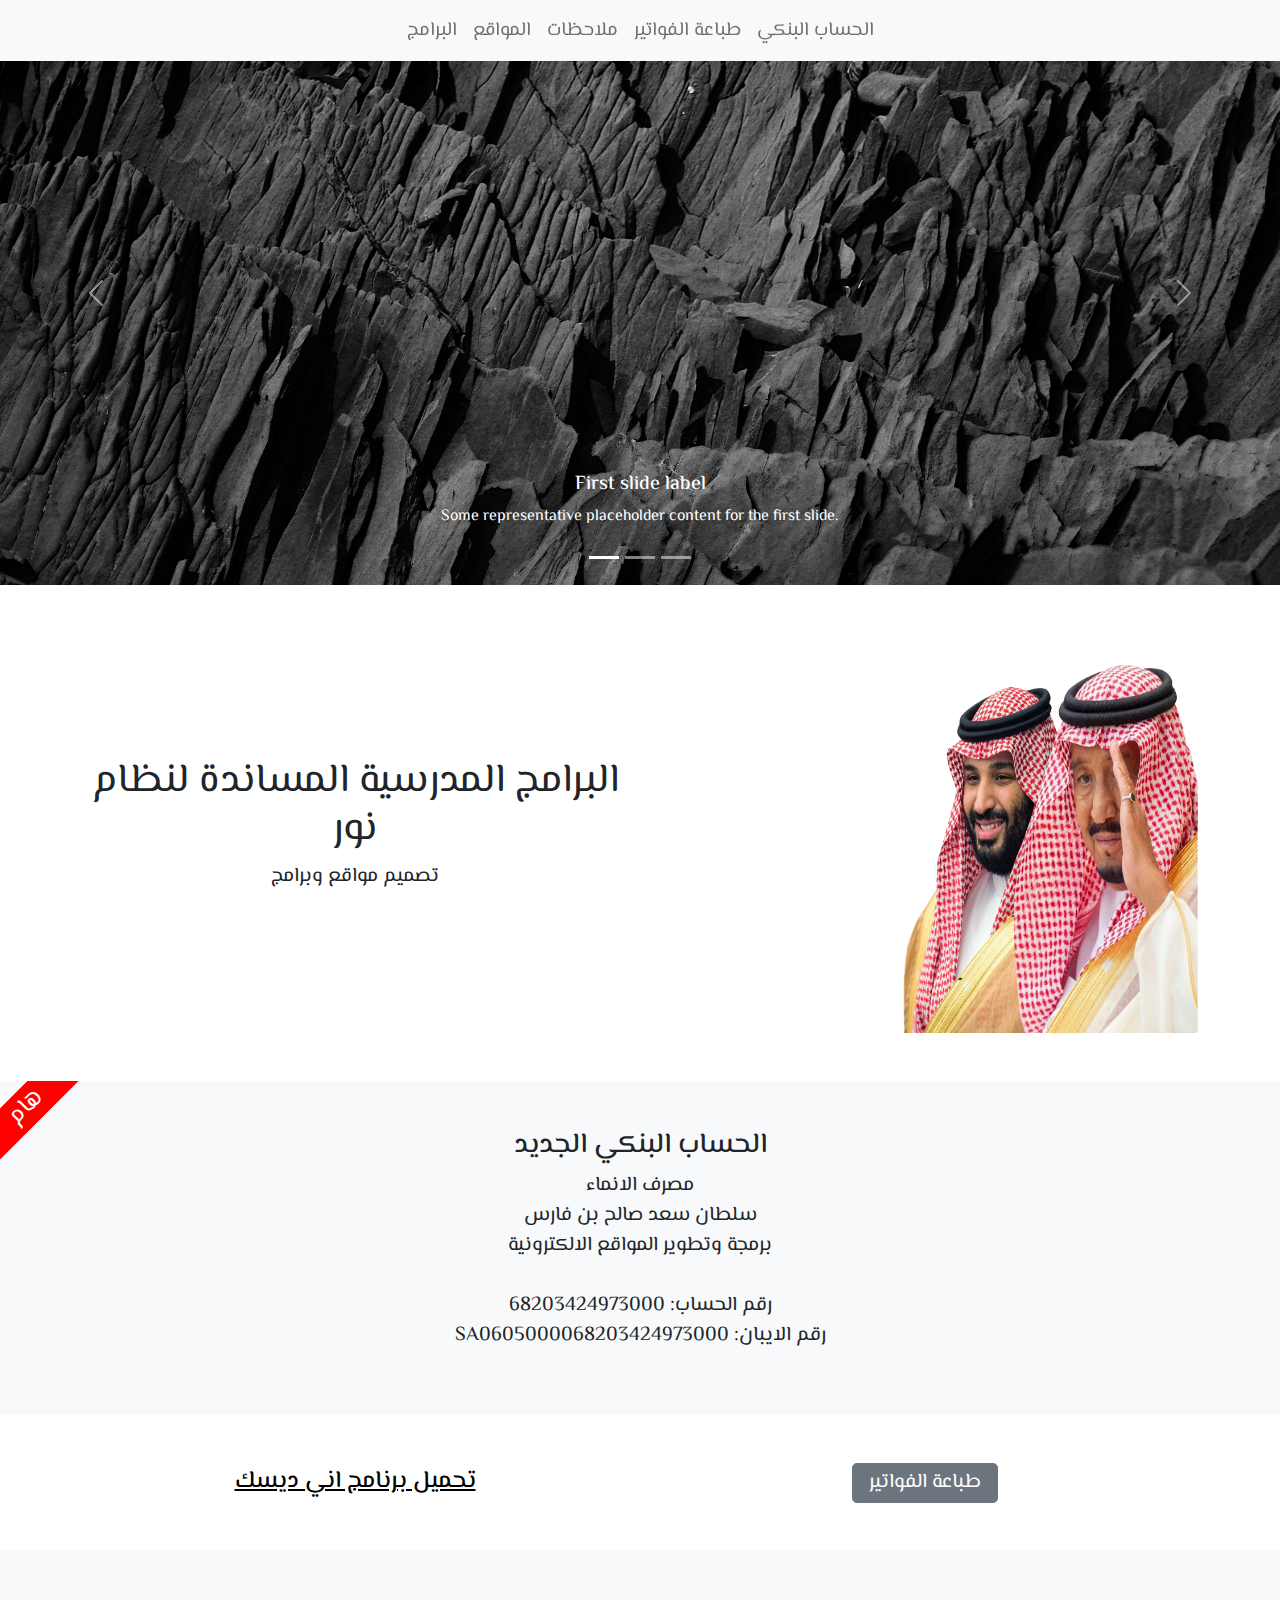
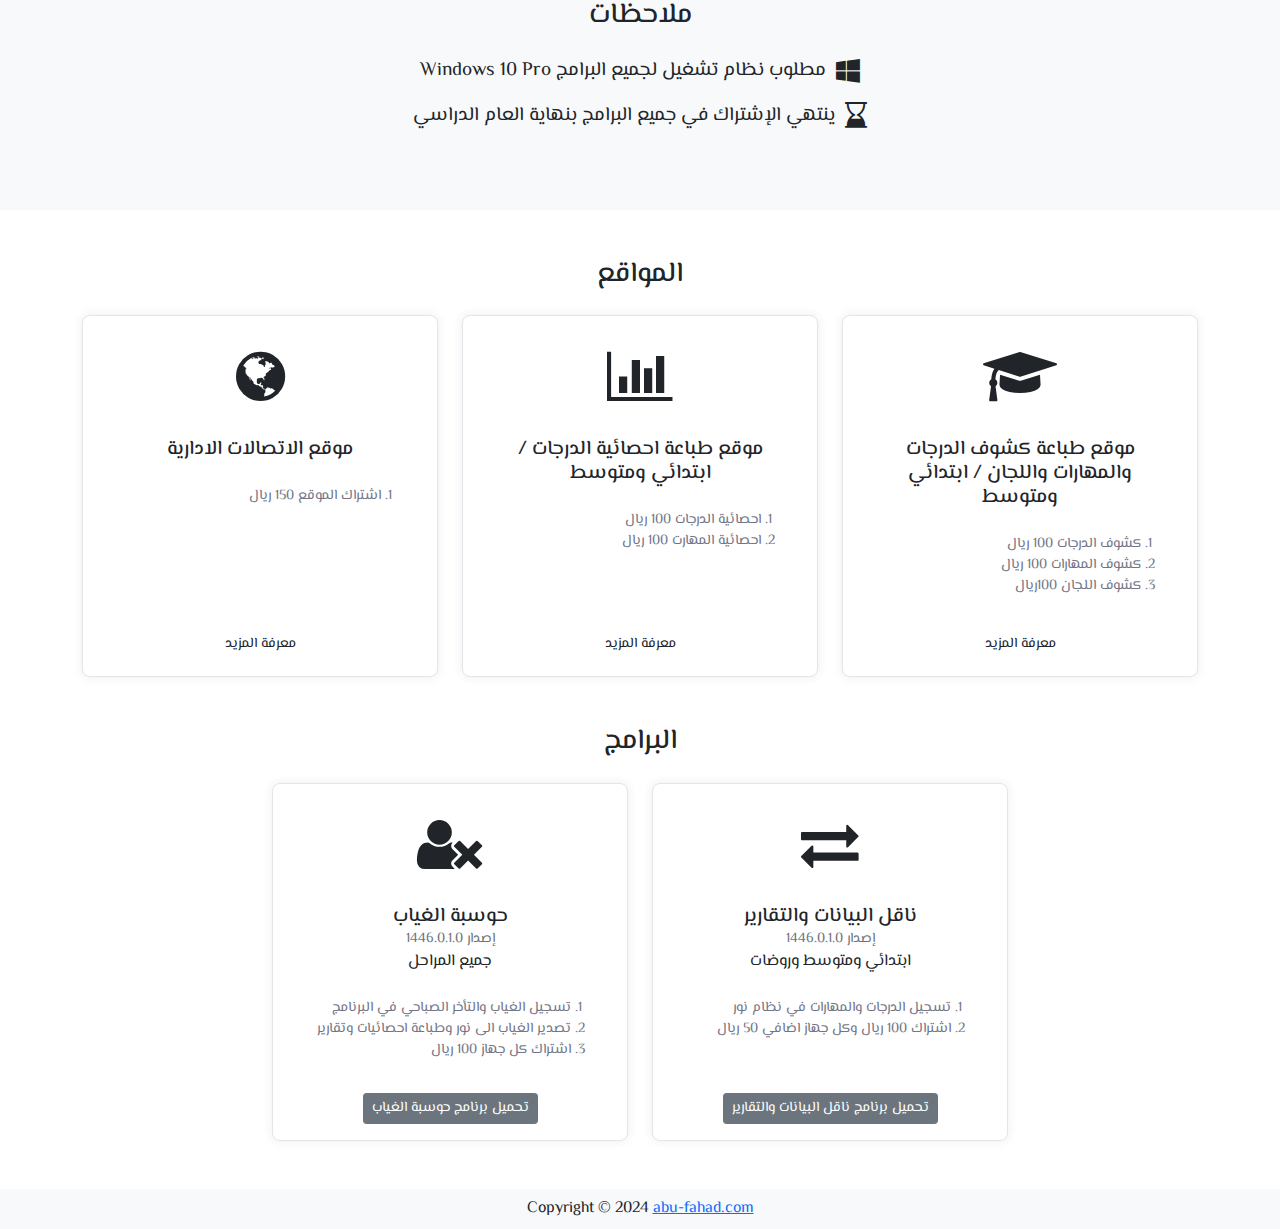
<file: index.html>
<!DOCTYPE html>
<html lang="en">
  <head>
    <meta charset="UTF-8" />
    <meta name="viewport" content="width=device-width, initial-scale=1.0" />
    <link rel="stylesheet" href="./css/bootstrap.min.css" />

    <link rel="icon" href="./img/favicon.ico" />
    <link rel="preconnect" href="https://fonts.googleapis.com" />
    <link rel="preconnect" href="https://fonts.gstatic.com" crossorigin />
    <link
      href="https://fonts.googleapis.com/css2?family=El+Messiri:wght@400..700&family=Inter:wght@100..900&display=swap"
      rel="stylesheet"
    />
    <link
      rel="stylesheet"
      href="https://cdnjs.cloudflare.com/ajax/libs/font-awesome/4.7.0/css/font-awesome.min.css"
    />

    <link rel="stylesheet" href="./main.css" />
    <title>Abu Fahad Tec</title>
  </head>
  <body>
    <!-- Navigation -->
    <nav class="navbar shadow navbar-expand-lg navbar-light bg-light fixed-top">
      <div class="container">
        <button
          class="navbar-toggler"
          type="button"
          data-bs-toggle="collapse"
          data-bs-target="#navbarResponsive"
          aria-controls="navbarResponsive"
          aria-expanded="false"
          aria-label="Toggle navigation"
        >
          <span class="navbar-toggler-icon"></span>
        </button>

        <div class="collapse navbar-collapse" id="navbarResponsive">
          <ul
            class="navbar-nav mx-auto mt-2 mt-lg-0 flex-column flex-lg-row-reverse"
          >
            <li class="nav-item active">
              <a class="nav-link" href="#bank-account">الحساب البنكي</a>
            </li>
            <li class="nav-item">
              <a class="nav-link" href="#print-bills">طباعة الفواتير</a>
            </li>
            <li class="nav-item">
              <a class="nav-link" href="#notes">ملاحظات</a>
            </li>
            <li class="nav-item">
              <a class="nav-link" href="#websites">المواقع</a>
            </li>
            <li class="nav-item">
              <a class="nav-link" href="#programs">البرامج</a>
            </li>
          </ul>
        </div>
      </div>
    </nav>

    <header>
      <div
        id="carouselExampleCaptions"
        class="carousel slide"
        data-bs-ride="carousel"
      >
        <div class="carousel-indicators">
          <button
            type="button"
            data-bs-target="#carouselExampleCaptions"
            data-bs-slide-to="0"
            class="active"
            aria-current="true"
            aria-label="Slide 1"
          ></button>
          <button
            type="button"
            data-bs-target="#carouselExampleCaptions"
            data-bs-slide-to="1"
            aria-label="Slide 2"
          ></button>
          <button
            type="button"
            data-bs-target="#carouselExampleCaptions"
            data-bs-slide-to="2"
            aria-label="Slide 3"
          ></button>
        </div>

        <div class="carousel-inner">
          <div
            class="carousel-item active"
            style="background-image: url('./img/slide_1.jpg')"
          >
            <div class="carousel-caption">
              <h5>First slide label</h5>
              <p>
                Some representative placeholder content for the first slide.
              </p>
            </div>
          </div>
          <div
            class="carousel-item"
            style="background-image: url('./img/slide_2.jpg')"
          >
            <div class="carousel-caption">
              <h5>Second slide label</h5>
              <p>
                Some representative placeholder content for the second slide.
              </p>
            </div>
          </div>
          <div
            class="carousel-item"
            style="background-image: url('./img/slide_3.jpg')"
          >
            <div class="carousel-caption">
              <h5>Third slide label</h5>
              <p>
                Some representative placeholder content for the third slide.
              </p>
            </div>
          </div>
        </div>
        <button
          class="carousel-control-prev"
          type="button"
          data-bs-target="#carouselExampleCaptions"
          data-bs-slide="prev"
        >
          <span class="carousel-control-prev-icon" aria-hidden="true"></span>
          <span class="visually-hidden">Previous</span>
        </button>
        <button
          class="carousel-control-next"
          type="button"
          data-bs-target="#carouselExampleCaptions"
          data-bs-slide="next"
        >
          <span class="carousel-control-next-icon" aria-hidden="true"></span>
          <span class="visually-hidden">Next</span>
        </button>
      </div>
    </header>

    <!-- photo section -->
    <section class="py-5 photo-section">
      <div class="container">
        <div class="row">
          <div class="col-md-6 my-auto text-center">
            <h1 class="fw-light">البرامج المدرسية المساندة لنظام نور</h1>
            <p class="lead">تصميم مواقع وبرامج</p>
          </div>

          <div class="col-md-6 d-flex align-items-center overflow-hidden">
            <img
              src="./img/الملك و ولي العهد.png"
              height="400px"
              width="100%"
              class="rounded-1"
            />
          </div>
        </div>
      </div>
    </section>

    <!-- bank account info -->
    <section
      id="bank-account"
      class="py-5 text-center bg-light position-relative overflow-hidden bank-section"
    >
      <div class="ribbon ribbon-left">هام</div>

      <h3>الحساب البنكي الجديد</h3>
      <p class="lead">
        مصرف الانماء <br />
        سلطان سعد صالح بن فارس <br />
        برمجة وتطوير المواقع الالكترونية
        <br />
        <br />
        رقم الحساب: 68203424973000 <br />
        SA0605000068203424973000 :رقم الايبان<br />
      </p>
    </section>

    <!-- print bills section -->
    <section id="print-bills" class="py-5 print-bills-section">
      <div class="container">
        <div class="row d-flex align-items-center">
          <div class="col-md-6 text-center">
            <h4 class="print-download mb-0">
              <a class="" href="https://www.204105.com/F/AnyDesk.exe"
                >تحميل برنامج اني ديسك</a
              >
            </h4>
          </div>

          <div class="col-md-6 text-center mt-3 mt-md-0">
            <button class="btn btn-secondary btn-lg py-1">
              <a
                target="_blank"
                href="https://www.204105.com/Print_Invoise.aspx"
                class="text-decoration-none text-white"
              >
                طباعة الفواتير
              </a>
            </button>
          </div>
        </div>
      </div>
    </section>

    <!-- notes section -->
    <section id="notes" class="py-5 bg-light notes-section">
      <div class="container">
        <div class="row text-center">
          <h3 class="mb-4">ملاحظات</h3>

          <ul class="list-unstyled list pl-5">
            <li class="mb-3 d-flex justify-content-center align-items-center">
              <span>Windows 10 Pro مطلوب نظام تشغيل لجميع البرامج &nbsp;</span>
              <i
                class="fa fa-windows fa-lg ms-1 ms-md-0"
                aria-hidden="true"
              ></i>
            </li>
            <li class="mb-3 d-flex justify-content-center align-items-center">
              <span>
                ينتهي الإشتراك في جميع البرامج بنهاية العام الدراسي &nbsp;
              </span>
              <i
                class="fa fa-hourglass-end fa-lg ms-1 ms-md-0"
                aria-hidden="true"
              ></i>
            </li>
          </ul>
        </div>
      </div>
    </section>

    <!-- websites section -->
    <section id="websites" class="py-5 websites-section">
      <div class="container">
        <h3 class="text-center mb-4">المواقع</h3>

        <div class="row">
          <div class="col-lg-4 mb-2 mb-lg-0">
            <div class="card card-margin p-3">
              <div class="card-header no-border d-flex flex-column">
                <i
                  class="fa fa-graduation-cap fa-3x rounded-circle p-3 mb-3"
                  aria-hidden="true"
                ></i>

                <h5 class="card-title mb-3 text-center">
                  موقع طباعة كشوف الدرجات والمهارات واللجان / ابتدائي ومتوسط
                </h5>
              </div>

              <div class="card-body px-0 pt-0">
                <div class="widget-49">
                  <ol class="ps-0 ms-0 widget-49-meeting-points">
                    <li class="widget-49-meeting-item">
                      <span>كشوف الدرجات 100 ريال </span>
                    </li>
                    <li class="widget-49-meeting-item">
                      <span>كشوف المهارات 100 ريال </span>
                    </li>
                    <li class="widget-49-meeting-item">
                      <span>كشوف اللجان 100ريال</span>
                    </li>
                  </ol>
                </div>
              </div>

              <div class="widget-49-meeting-action text-center">
                <a
                  target="_blank"
                  href="https://www.s204105.com/"
                  class="btn btn-sm btn-flash-border-primary"
                  >معرفة المزيد</a
                >
              </div>
            </div>
          </div>

          <div class="col-lg-4 mb-2 mb-lg-0">
            <div class="card card-margin p-3">
              <div class="card-header no-border d-flex flex-column">
                <i
                  class="fa fa-bar-chart fa-3x rounded-circle p-3 mb-3"
                  aria-hidden="true"
                ></i>

                <h5 class="card-title mb-3 text-center">
                  موقع طباعة احصائية الدرجات / ابتدائي ومتوسط
                </h5>
              </div>

              <div class="card-body px-0 pt-0">
                <div class="widget-49">
                  <ol class="ps-0 ms-0 widget-49-meeting-points">
                    <li class="widget-49-meeting-item">
                      <span>احصائية الدرجات 100 ريال</span>
                    </li>
                    <li class="widget-49-meeting-item">
                      <span>احصائية المهارت 100 ريال</span>
                    </li>
                  </ol>
                </div>
              </div>

              <div class="widget-49-meeting-action text-center">
                <a
                  target="_blank"
                  href="https://www.tuss4.com/"
                  class="btn btn-sm btn-flash-border-primary"
                  >معرفة المزيد</a
                >
              </div>
            </div>
          </div>

          <div class="col-lg-4">
            <div class="card card-margin p-3">
              <div class="card-header no-border d-flex flex-column">
                <i
                  class="fa fa-globe fa-3x rounded-circle p-3 mb-3"
                  aria-hidden="true"
                ></i>

                <h5 class="card-title mb-3 text-center">
                  موقع الاتصالات الادارية
                </h5>
              </div>

              <div class="card-body px-0 pt-0">
                <div class="widget-49">
                  <ol class="ps-0 ms-0 widget-49-meeting-points">
                    <li class="widget-49-meeting-item">
                      <span>اشتراك الموقع 150 ريال</span>
                    </li>
                  </ol>
                </div>
              </div>

              <div class="widget-49-meeting-action text-center">
                <a
                  target="_blank"
                  href="https://www.tuss0.com/New/Default.aspx"
                  class="btn btn-sm btn-flash-border-primary"
                  >معرفة المزيد</a
                >
              </div>
            </div>
          </div>
        </div>
      </div>
    </section>

    <!-- programs section -->
    <section id="programs" class="pb-5 websites-section programs-section">
      <div class="container">
        <h3 class="text-center mb-4">البرامج</h3>

        <div class="row d-flex justify-content-center">
          <div class="col-md-4 mb-2 mb-lg-0">
            <div class="card card-margin p-3">
              <div class="card-header no-border mb-3 d-flex flex-column">
                <i
                  class="fa fa-exchange fa-3x rounded-circle p-3 mb-3"
                  aria-hidden="true"
                ></i>

                <h5 class="card-title text-center mb-0">
                  ناقل البيانات والتقارير
                </h5>

                <span class="lead version-style text-muted"
                  >إصدار 1446.0.1.0</span
                >
                <span class="lead stage-style">ابتدائي ومتوسط وروضات</span>
              </div>

              <div class="card-body px-0 pt-0">
                <div class="widget-49">
                  <ol class="ps-0 ms-0 widget-49-meeting-points">
                    <li class="widget-49-meeting-item">
                      <span>تسجيل الدرجات والمهارات في نظام نور </span>
                    </li>
                    <li class="widget-49-meeting-item">
                      <span>اشتراك 100 ريال وكل جهاز اضافي 50 ريال</span>
                    </li>
                  </ol>
                </div>
              </div>

              <div class="widget-49-meeting-action text-center">
                <a
                  target="_blank"
                  href="https://www.204105.com/F/1446-02-01-1.exe"
                  class="btn btn-sm btn-secondary"
                  >تحميل برنامج ناقل البيانات والتقارير</a
                >
              </div>
            </div>
          </div>

          <div class="col-md-4">
            <div class="card card-margin p-3">
              <div class="card-header no-border mb-3 d-flex flex-column">
                <i
                  class="fa fa-user-times fa-3x rounded-circle p-3 mb-3"
                  aria-hidden="true"
                ></i>

                <h5 class="card-title text-center mb-0">حوسبة الغياب</h5>

                <span class="lead version-style text-muted"
                  >إصدار 1446.0.1.0
                </span>
                <span class="lead stage-style">جميع المراحل</span>
              </div>

              <div class="card-body px-0 pt-0">
                <div class="widget-49">
                  <ol class="ps-0 ms-0 widget-49-meeting-points">
                    <li class="widget-49-meeting-item">
                      <span>تسجيل الغياب والتأخر الصباحي في البرنامج </span>
                    </li>
                    <li class="widget-49-meeting-item">
                      <span>تصدير الغياب الى نور وطباعة احصائيات وتقارير</span>
                    </li>
                    <li class="widget-49-meeting-item">
                      <span>اشتراك كل جهاز 100 ريال</span>
                    </li>
                  </ol>
                </div>
              </div>

              <div class="widget-49-meeting-action text-center">
                <a
                  target="_blank"
                  href="https://www.204105.com/F/1446-01-29-2.exe"
                  class="btn btn-sm btn-secondary"
                  >تحميل برنامج حوسبة الغياب</a
                >
              </div>
            </div>
          </div>
        </div>
      </div>
    </section>

    <!-- footer -->
    <footer class="bg-light py-2 text-center">
      <div class="container">
        Copyright &copy; 2024
        <a target="_blank" href="https://abu-fahad.com">abu-fahad.com</a>
      </div>
    </footer>

    <script src="./js/bootstrap.bundle.min.js"></script>
    <script src="./js/main.js"></script>
  </body>
</html>
</file>
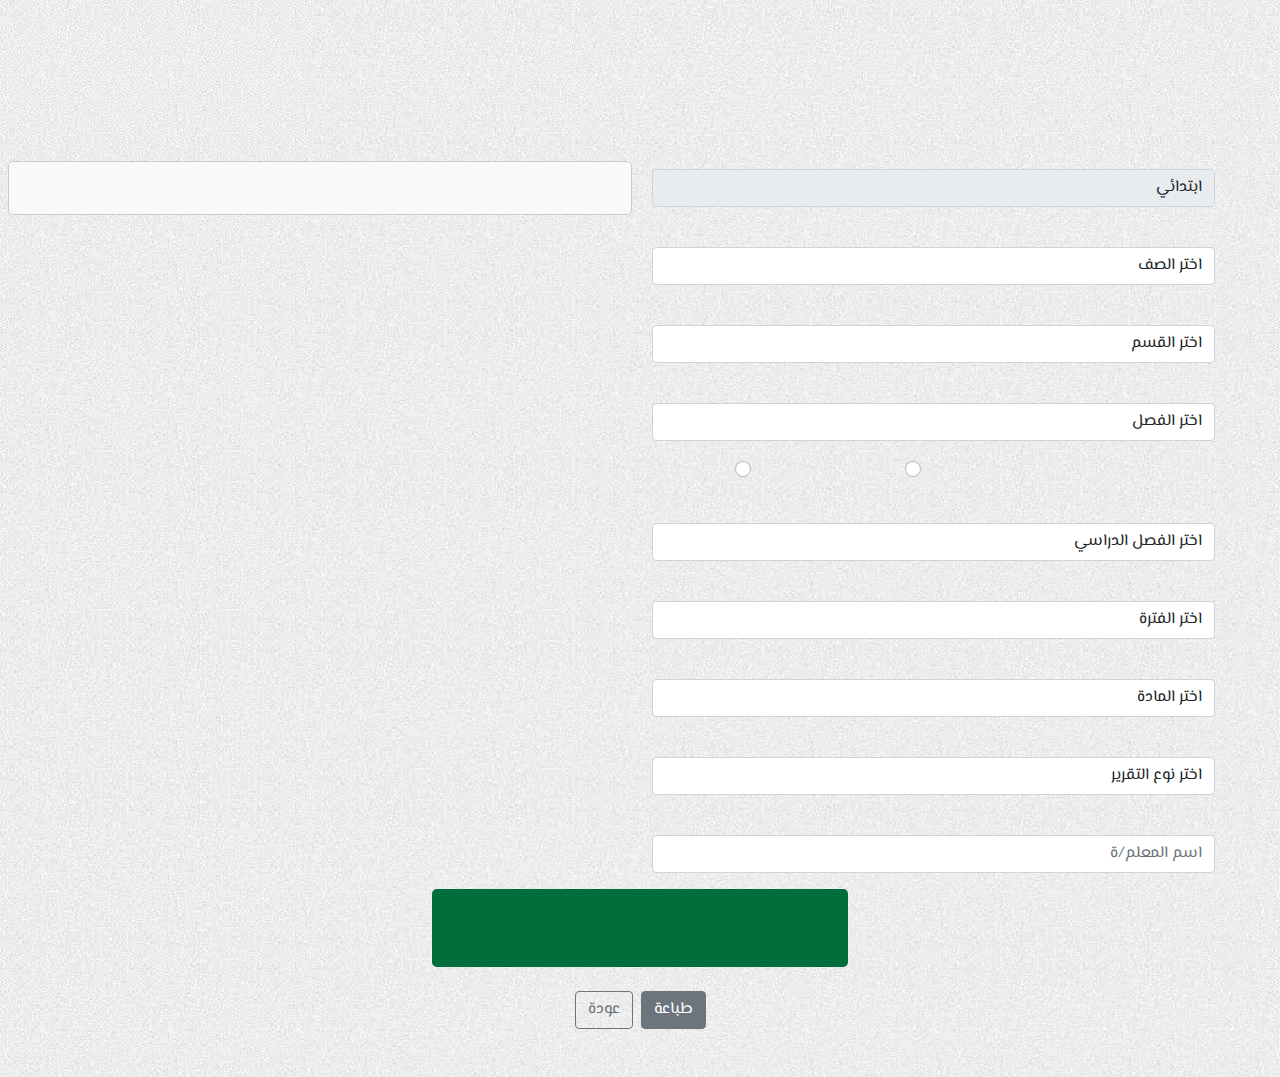
<file: grade-sheets.html>
<!DOCTYPE html>
<html lang="ar" dir="rtl">
  <head>
    <meta charset="UTF-8" />
    <meta name="viewport" content="width=device-width, initial-scale=1.0" />
    <link rel="stylesheet" href="./css/bootstrap.min.css" />
    <link rel="icon" href="./img/favicon.ico" />
    <link rel="preconnect" href="https://fonts.googleapis.com" />
    <link rel="preconnect" href="https://fonts.gstatic.com" crossorigin />
    <link
      href="https://fonts.googleapis.com/css2?family=El+Messiri:wght@400..700&family=Inter:wght@100..900&display=swap"
      rel="stylesheet"
    />
    <link
      rel="stylesheet"
      href="https://cdnjs.cloudflare.com/ajax/libs/font-awesome/4.7.0/css/font-awesome.min.css"
    />
    <link rel="stylesheet" href="./css/student-info.css" />
    <title>كشوف الدرجات</title>
  </head>
  <body>
    <section class="student-reports py-5">
      <div class="container custom-container">
        <h4 class="text-center mb-5">كشوف الدرجات</h4>

        <form action="" id="studentReports">
          <div class="row">
            <!-- Left Column -->
            <div class="col-12 col-md-6">
              <!-- المرحلة -->
              <div class="form-group mb-3">
                <div class="form-group row">
                  <div
                    class="col-2 col-lg-1 text-center d-flex align-items-end justify-content-center"
                  >
                    <label for="learning-stage">
                      <i class="fa fa-flag fa-2x" aria-hidden="true"></i>
                    </label>
                  </div>

                  <div class="col-10 col-lg-11">
                    <label for="learning-stage"> المرحلة </label>
                    <select
                      type="text"
                      class="form-control"
                      id="learning-stage"
                      aria-describedby="learning-stage"
                      placeholder="المرحلة الدراسية"
                      required
                      disabled
                    >
                      <option value="" disabled>اختر المرحلة من القائمة</option>
                      <option selected value="ابتدائي">ابتدائي</option>
                      <option value="متوسط">متوسط</option>
                    </select>

                    <div class="invalid-feedback">
                      يرجى اختيار المرحلة الدراسية.
                    </div>
                  </div>
                </div>
              </div>

              <!-- اسم الصف -->
              <div class="form-group mb-3">
                <div class="form-group row">
                  <div
                    class="col-2 col-lg-1 text-center d-flex align-items-end justify-content-center"
                  >
                    <label for="school-class">
                      <i
                        class="fa fa-graduation-cap fa-2x"
                        aria-hidden="true"
                      ></i>
                    </label>
                  </div>

                  <div class="col-10 col-lg-11">
                    <label for="school-class"> الصف </label>
                    <select
                      type="text"
                      class="form-control"
                      id="school-class"
                      aria-describedby="school-class"
                      placeholder="الصف"
                      required
                      onchange="updateStudentInfo()"
                    >
                      <option value="" disabled selected>اختر الصف</option>
                      <option value="class4" data-student-count="83">
                        الرابع الإبتدائي
                      </option>
                      <option value="class5" data-student-count="75">
                        الخامس الإبتدائي
                      </option>
                      <option value="class6" data-student-count="60">
                        السادس الإبتدائي
                      </option>
                    </select>

                    <div class="invalid-feedback">يرجى اختيار الصف.</div>
                  </div>
                </div>
              </div>

              <!-- اسم القسم -->
              <div class="form-group mb-3">
                <div class="form-group row">
                  <div
                    class="col-2 col-lg-1 text-center d-flex align-items-end justify-content-center"
                  >
                    <label for="department">
                      <i class="fa fa-sitemap fa-2x" aria-hidden="true"></i>
                    </label>
                  </div>

                  <div class="col-10 col-lg-11">
                    <label for="department"> القسم </label>
                    <select
                      type="text"
                      class="form-control"
                      id="department"
                      aria-describedby="department"
                      placeholder="القسم"
                      required
                    >
                      <option value="" selected>اختر القسم</option>
                      <option value="boys-dep">
                        عام بنين - We can Mc Graw Hill
                      </option>
                    </select>

                    <div class="invalid-feedback">يرجى اختيار القسم.</div>
                  </div>
                </div>
              </div>

              <!-- اسم الفصل -->
              <div class="form-group mb-3">
                <div class="form-group row">
                  <div
                    class="col-2 col-lg-1 text-center d-flex align-items-end justify-content-center"
                  >
                    <label for="school-class-number">
                      <i class="fa fa-users fa-2x" aria-hidden="true"></i>
                    </label>
                  </div>

                  <div class="col-10 col-lg-11">
                    <label for="school-class-number"> الفصل </label>
                    <select
                      type="text"
                      class="form-control"
                      id="school-class-number"
                      aria-describedby="school-class-number"
                      placeholder="الفصل"
                      required
                    >
                      <option value="" selected>اختر الفصل</option>
                      <option value="1">1</option>
                      <option value="2">2</option>
                      <option value="3">3</option>
                      <option value="4">4</option>
                    </select>

                    <div class="invalid-feedback">يرجى اختيار الفصل.</div>
                  </div>
                </div>
              </div>

              <!--فهرسة -->
              <div class="form-group my-3">
                <div class="form-group row mb-2">
                  <div class="col-12 col-lg-12 row d-flex align-items-center">
                    <label class="col-4 text-black">نوع الفهرسة:</label>

                    <div class="col-3 form-check form-check-inline">
                      <input
                        class="form-check-input"
                        type="radio"
                        name="sortBy"
                        id="horizontalPrint"
                        value="horizontalPrint"
                        required
                      />
                      <label class="form-check-label" for="horizontalPrint"
                        >فهرسة بالاسم</label
                      >
                    </div>

                    <div class="col-3 form-check form-check-inline">
                      <input
                        class="form-check-input"
                        type="radio"
                        name="sortBy"
                        id="verticalPrint"
                        value="verticalPrint"
                        required
                      />
                      <label class="form-check-label" for="verticalPrint"
                        >فهرسة بالاسم</label
                      >
                    </div>
                  </div>
                </div>
              </div>

              <!-- الفصل الدراسي -->
              <div class="form-group mb-3">
                <div class="form-group row">
                  <div
                    class="col-2 col-lg-1 text-center d-flex align-items-end justify-content-center"
                  >
                    <label for="semester">
                      <i class="fa fa-calendar fa-2x" aria-hidden="true"></i>
                    </label>
                  </div>

                  <div class="col-10 col-lg-11">
                    <label for="semester"> الفصل الدراسي </label>
                    <select
                      type="text"
                      class="form-control"
                      id="semester"
                      aria-describedby="semester"
                      placeholder="الفصل الدراسي"
                      required
                    >
                      <option value="" selected>اختر الفصل الدراسي</option>
                      <option value="1">1</option>
                      <option value="2">2</option>
                      <option value="3">3</option>
                    </select>

                    <div class="invalid-feedback">
                      يرجى اختيار الفصل الدراسي.
                    </div>
                  </div>
                </div>
              </div>

              <!--الفترة -->
              <div class="form-group mb-3">
                <div class="form-group row">
                  <div
                    class="col-2 col-lg-1 text-center d-flex align-items-end justify-content-center"
                  >
                    <label for="time">
                      <i class="fa fa-clock-o fa-2x" aria-hidden="true"></i>
                    </label>
                  </div>

                  <div class="col-10 col-lg-11">
                    <label for="time"> الفترة </label>
                    <select
                      type="text"
                      class="form-control"
                      id="time"
                      aria-describedby="time"
                      placeholder="الفترة"
                      required
                    >
                      <option value="" selected>اختر الفترة</option>
                      <option value="1">1</option>
                      <option value="2">2</option>
                      <option value="3">3</option>
                      <option value="4">4</option>
                    </select>

                    <div class="invalid-feedback">يرجى اختيار الفترة.</div>
                  </div>
                </div>
              </div>

              <!-- اسم المادة -->
              <div class="form-group mb-3">
                <div class="form-group row">
                  <div
                    class="col-2 col-lg-1 text-center d-flex align-items-end justify-content-center"
                  >
                    <label for="school-subject">
                      <i class="fa fa-book fa-2x" aria-hidden="true"></i>
                    </label>
                  </div>

                  <div class="col-10 col-lg-11">
                    <label for="school-subject"> المادة </label>
                    <select
                      type="text"
                      class="form-control"
                      id="school-subject"
                      aria-describedby="school-subject"
                      placeholder="المادة"
                      required
                    >
                      <option value="" selected>اختر المادة</option>
                      <option value="1">1</option>
                      <option value="2">2</option>
                      <option value="3">3</option>
                      <option value="4">4</option>
                    </select>

                    <div class="invalid-feedback">يرجى اختيار المادة.</div>
                  </div>
                </div>
              </div>

              <!-- نوع التقرير -->
              <div class="form-group mb-3">
                <div class="form-group row">
                  <div
                    class="col-2 col-lg-1 text-center d-flex align-items-end justify-content-center"
                  >
                    <label for="reportType">
                      <i class="fa fa-file fa-2x" aria-hidden="true"></i>
                    </label>
                  </div>

                  <div class="col-10 col-lg-11">
                    <label for="reportType"> نوع التقرير </label>
                    <select
                      type="text"
                      class="form-control"
                      id="reportType"
                      aria-describedby="reportType"
                      placeholder="نوع التقرير"
                      required
                    >
                      <option value="" selected>اختر نوع التقرير</option>
                      <option value="1">1</option>
                      <option value="2">2</option>
                      <option value="3">3</option>
                      <option value="4">4</option>
                    </select>

                    <div class="invalid-feedback">يرجى اختيار نوع التقرير.</div>
                  </div>
                </div>
              </div>

              <!-- اسم المعلم/ة -->
              <div class="form-group mb-3">
                <div class="form-group row">
                  <div
                    class="col-2 col-lg-1 text-center d-flex align-items-end justify-content-center"
                  >
                    <label for="teahcerName">
                      <i class="fa fa-user fa-2x" aria-hidden="true"></i>
                    </label>
                  </div>

                  <div class="col-10 col-lg-11">
                    <label for="teahcerName"> اسم المعلم/ة </label>
                    <input
                      type="text"
                      class="form-control"
                      id="teahcerName"
                      aria-describedby="teahcerName"
                      placeholder="اسم المعلم/ة"
                      required
                    />

                    <div class="invalid-feedback">يرجى ادخال اسم المعلم/ة.</div>
                  </div>
                </div>
              </div>
            </div>

            <!-- Right Column -->
            <div class="col-12 col-md-6">
              <!-- قائمة الطلاب -->
              <div class="form-group mb-3">
                <div class="row">
                  <div class="col-12 p-2 py-3">
                    <div
                      id="student-list-container"
                      class="student-list-container"
                    >
                      <div class="d-flex justify-content-between">
                        <h5 id="student-count">الطلاب: --</h5>
                        <div id="select-all-container" class="d-none mb-2">
                          <input
                            type="checkbox"
                            id="select-all"
                            class="me-2"
                            onchange="selectAllStudents()"
                          />
                          <label for="select-all">تحديد الكل</label>
                        </div>
                      </div>
                      <div id="student-list"></div>
                    </div>
                  </div>
                </div>
              </div>
            </div>
          </div>

          <!-- Output Options (Grouped Buttons) -->
          <div class="container">
            <div class="d-flex justify-content-center">
              <div class="form-group mb-3">
                <div class="output-options rounded-3">
                  <div class="btn-group btn-group-toggle" data-toggle="buttons">
                    <label class="btn btn-outline-light">
                      <input
                        type="radio"
                        name="viewOption"
                        id="viewReport"
                        autocomplete="off"
                        checked
                      />
                      عرض التقرير
                    </label>
                    <label class="btn btn-outline-light">
                      <input
                        type="radio"
                        name="viewOption"
                        id="viewInNewPage"
                        autocomplete="off"
                      />
                      عرض في صفحة جديدة
                    </label>
                    <label class="btn btn-outline-light">
                      <input
                        type="radio"
                        name="viewOption"
                        id="viewInNewPage"
                        autocomplete="off"
                      />
                      PDF
                    </label>
                  </div>
                </div>
              </div>
            </div>
          </div>

          <div class="text-center d-flex justify-content-center gap-2 mt-2">
            <button type="submit" class="btn btn-secondary">طباعة</button>
            <a
              href="https://www.s204105.com/default.aspx"
              class="btn btn-outline-secondary"
              >عودة</a
            >
          </div>
        </form>
      </div>
    </section>

    <script>
      const students = {
        class4: ["الطالب 1", "الطالب 2", "الطالب 3", "الطالب 4", "الطالب 5", "الطالب 6", "الطالب 7", "الطالب 8", "الطالب 9", "الطالب 10"],
        class5: ["الطالب 11", "الطالب 12", "الطالب 13", "الطالب 14", "الطالب 15", "الطالب 16", "الطالب 17", "الطالب 18", "الطالب 19", "الطالب 20"],
        class6: ["الطالب 21", "الطالب 22", "الطالب 23", "الطالب 24", "الطالب 25", "الطالب 26", "الطالب 27", "الطالب 28", "الطالب 29", "الطالب 30"],
      };

      function updateStudentInfo() {
        const schoolClassSelect = document.getElementById('school-class');
        const selectedOption = schoolClassSelect.options[schoolClassSelect.selectedIndex];
        const studentCount = selectedOption.getAttribute('data-student-count');
        const selectedClass = schoolClassSelect.value;

        // Update student count
        document.getElementById('student-count').innerText = `عدد طلاب الصف: ${studentCount}`;

        // Show the "Select All" checkbox
        document.getElementById('select-all-container').classList.remove('d-none');

        // Generate student list
        const studentListContainer = document.getElementById('student-list');
        studentListContainer.innerHTML = ''; // Clear previous list

        students[selectedClass].forEach((student, index) => {
          const studentItem = document.createElement('div');
          studentItem.className = 'student-list-item';
          studentItem.innerHTML = `
            <label for="student-${index}">
              <input type="checkbox" id="student-${index}" class="student-checkbox" />
              ${student}
            </label>
          `;
          studentListContainer.appendChild(studentItem);
        });
      }

      function selectAllStudents() {
        const selectAllCheckbox = document.getElementById('select-all');
        const studentCheckboxes = document.querySelectorAll('.student-checkbox');

        studentCheckboxes.forEach(checkbox => {
          checkbox.checked = selectAllCheckbox.checked;
        });
      }
    </script>

    <script src="https://cdn.jsdelivr.net/npm/@popperjs/core@2.10.2/dist/umd/popper.min.js"></script>
    <script src="https://cdn.jsdelivr.net/npm/bootstrap@5.1.3/dist/js/bootstrap.min.js"></script>
  </body>
</html>
</file>
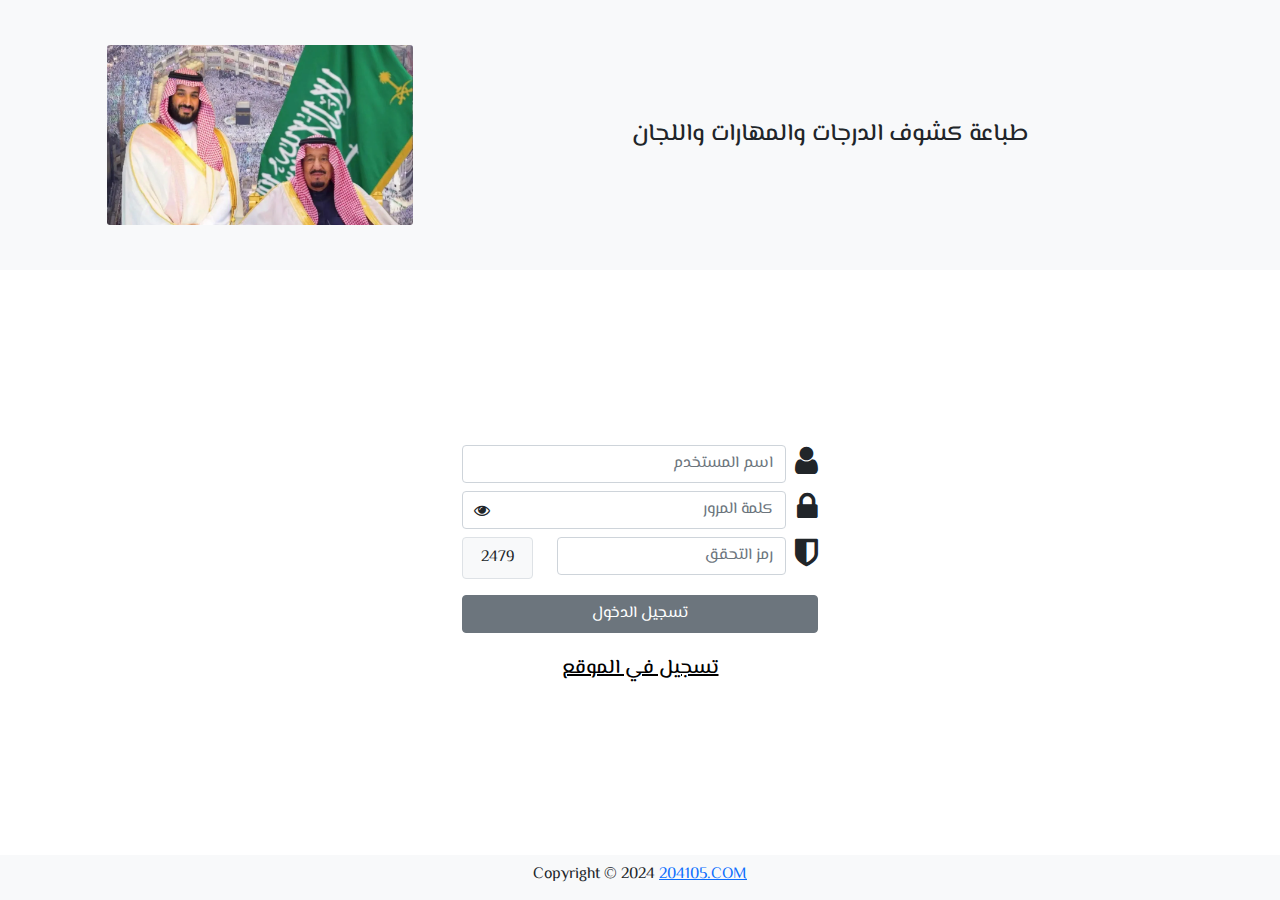
<file: login.html>
<!DOCTYPE html>
<html lang="ar" dir="rtl">
  <head>
    <meta charset="UTF-8" />
    <meta name="viewport" content="width=device-width, initial-scale=1.0" />
    <link rel="stylesheet" href="./css/bootstrap.min.css" />

    <link rel="icon" href="./img/favicon.ico" />
    <link rel="preconnect" href="https://fonts.googleapis.com" />
    <link rel="preconnect" href="https://fonts.gstatic.com" crossorigin />
    <link
      href="https://fonts.googleapis.com/css2?family=El+Messiri:wght@400..700&family=Inter:wght@100..900&display=swap"
      rel="stylesheet"
    />
    <link
      rel="stylesheet"
      href="https://cdnjs.cloudflare.com/ajax/libs/font-awesome/4.7.0/css/font-awesome.min.css"
    />

    <link rel="stylesheet" href="./css/login.css" />
    <title>طباعة كشوف الدرجات والمهارات واللجان</title>
  </head>
  <body>
    <header class="py-3 bg-light text-center login-header">
      <div class="container h-100">
        <div class="row h-100">
          <div
            class="col-12 col-md-8 mt-3 mt-md-0 d-flex align-items-center justify-content-center order-2 order-md-1"
          >
            <h4 class="mb-0 mt-2 mt-md-0">
              طباعة كشوف الدرجات والمهارات واللجان
            </h4>
          </div>

          <div
            class="col-12 col-md-4 d-flex align-items-center justify-content-center order-1 order-md-2"
          >
            <img
              src="./img/king2.webp"
              class="img-fluid rounded-1"
              alt="King Image"
            />
          </div>
        </div>
      </div>
    </header>

    <section class="login-form d-flex align-items-center">
      <div class="container">
        <div class="row">
          <div class="col-12 col-md-4 m-auto">
            <form id="loginForm" class="">
              <div class="form-group">
                <div class="form-group row">
                  <div class="col-2 col-lg-1 text-center">
                    <label for="username">
                      <i class="fa fa-user fa-2x" aria-hidden="true"></i>
                    </label>
                  </div>

                  <div class="col-10 col-lg-11">
                    <input
                      type="text"
                      class="form-control"
                      id="username"
                      aria-describedby="usernameHelp"
                      placeholder="اسم المستخدم"
                      required
                    />

                    <div class="invalid-feedback">
                      يرجى إدخال اسم مستخدم صحيح.
                    </div>
                  </div>
                </div>

                <div class="invalid-feedback">يرجى إدخال اسم مستخدم صحيح.</div>
              </div>

              <div class="form-group row mt-2">
                <div class="col-2 col-lg-1 text-center">
                  <label for="password">
                    <i class="fa fa-lock fa-2x" aria-hidden="true"></i>
                  </label>
                </div>
                <div class="col-10 col-lg-11 position-relative">
                  <input
                    type="password"
                    class="form-control"
                    id="password"
                    placeholder="كلمة المرور"
                    required
                    minlength="6"
                  />
                  <i
                    id="togglePassword"
                    class="fa fa-eye show-password"
                    aria-hidden="true"
                  ></i>
                  <div class="invalid-feedback">
                    يرجى إدخال كلمة مرور صحيحة (لا تقل عن 6 أحرف).
                  </div>
                </div>
              </div>

              <div class="form-group row mt-2">
                <div class="col-2 col-lg-1 text-center">
                  <label for="captchaInput">
                    <i class="fa fa-shield fa-2x" aria-hidden="true"></i>
                  </label>
                </div>

                <div class="col-7 col-lg-8">
                  <input
                    type="text"
                    class="form-control"
                    id="captchaInput"
                    placeholder="رمز التحقق"
                    required
                  />
                  <div class="invalid-feedback">
                    يرجى إدخال رمز التحقق بشكل صحيح.
                  </div>
                </div>

                <div class="col-3">
                  <span
                    id="captchaDisplay"
                    class="p-2 border bg-light rounded d-block text-center"
                  >
                    <!-- The captcha number will be displayed here -->
                  </span>
                </div>
              </div>

              <button type="submit" class="btn btn-secondary w-100 mt-3">
                تسجيل الدخول
              </button>
            </form>
          </div>
        </div>

        <h5 class="register-link text-center mt-4 mb-0">
          <a class="" href="https://www.s204105.com/Reg_Information.aspx"
            >تسجيل في الموقع</a
          >
        </h5>
      </div>
    </section>

    <!-- footer -->
    <footer class="bg-light py-2 text-center footer-login">
      <div class="container">
        Copyright &copy; 2024
        <a target="_blank" href="https://204105.COM">204105.COM</a>
      </div>
    </footer>

    <script src="./js/main.js"></script>
  </body>
</html>
</file>
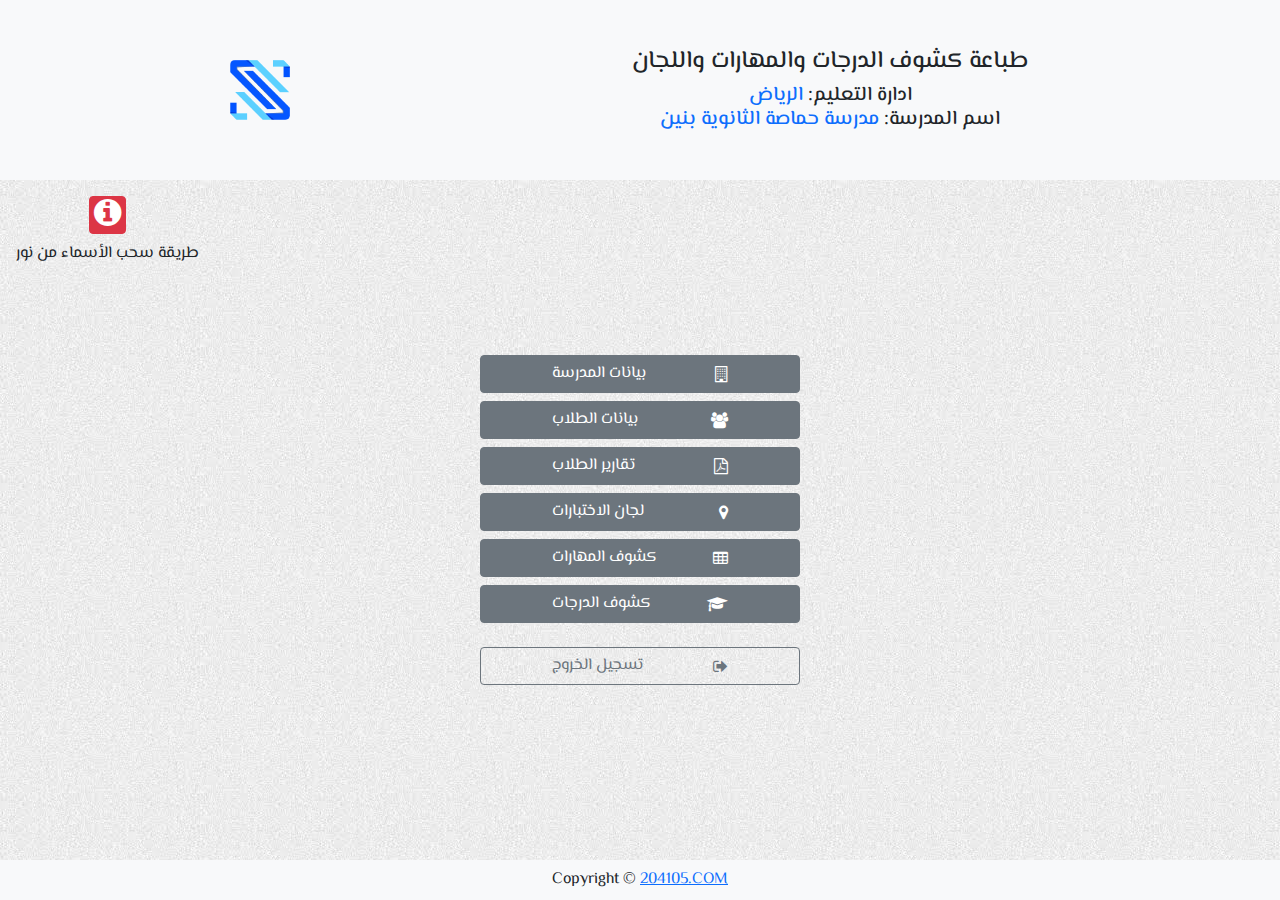
<file: main-page.html>
<!DOCTYPE html>
<html lang="ar" dir="rtl">
  <head>
    <meta charset="UTF-8" />
    <meta name="viewport" content="width=device-width, initial-scale=1.0" />

    <link rel="icon" href="./img/favicon-dark.ico" />

    <link rel="preconnect" href="https://fonts.googleapis.com" />
    <link rel="preconnect" href="https://fonts.gstatic.com" crossorigin />
    <link
      href="https://fonts.googleapis.com/css2?family=El+Messiri:wght@400..700&family=Inter:wght@100..900&display=swap"
      rel="stylesheet"
    />
    <link
      rel="stylesheet"
      href="https://cdnjs.cloudflare.com/ajax/libs/font-awesome/4.7.0/css/font-awesome.min.css"
    />

    <link rel="stylesheet" href="./css/bootstrap.min.css" />
    <link rel="stylesheet" href="./css/main-page.css" />
    <title>الشاشة الرئيسية</title>
  </head>
  <body>
    <header class="py-3 bg-light text-center main-page-header">
      <div class="container h-100">
        <div class="row h-100">
          <div
            class="col-12 col-md-8 mt-3 mt-md-0 d-flex align-items-center justify-content-center order-2 order-md-1"
          >
            <div>
              <h4 class="mb-0 my-2 mt-md-0">
                طباعة كشوف الدرجات والمهارات واللجان
              </h4>

              <div class="row mt-2">
                <div class="col-12">
                  <h5 class="mb-0">
                    ادارة التعليم: <span class="text-primary">الرياض</span>
                  </h5>
                  <h5 class="mb-0">
                    اسم المدرسة:
                    <span class="text-primary">مدرسة حماصة الثانوية بنين</span>
                  </h5>
                </div>
              </div>
            </div>
          </div>

          <div
            class="col-12 col-md-4 d-flex align-items-center justify-content-center order-1 order-md-2"
          >
            <img
              src="./img/logo.png"
              class="img-fluid rounded-3"
              alt="King Image"
            />
          </div>
        </div>
      </div>
    </header>

    <section class="control-section-main-page py-5 position-relative">
      <div
        class="d-flex flex-column justify-content-center align-items-center gap-2 p-3 info-popup-toggler"
      >
        <button
          type="button"
          class="btn btn-danger d-inline p-1 py-0"
          data-toggle="modal"
          data-target="#exampleModalCenter"
          title="طريقة سحب الأسماء من نور"
        >
          <i class="fa fa-info-circle fa-2x" aria-hidden="true"></i>
        </button>

        <span class="d-none d-md-block">طريقة سحب الأسماء من نور</span>
      </div>

      <div class="row mx-0 h-100">
        <div
          class="mx-auto col-8 col-lg-3 d-flex flex-column gap-2 px-0 my-auto"
        >
          <a
            href="https://tuss13.com/School_Info.aspx"
            class="btn btn-secondary"
          >
            <div
              class="link-control-container d-flex justify-content-between align-items-center mx-auto"
            >
              <i class="fa ms-2 fa-building-o" aria-hidden="true"></i>
              <span>بيانات المدرسة</span>
            </div>
          </a>

          <a
            href="https://tuss13.com/Student_Data.aspx"
            class="btn btn-secondary"
          >
            <div
              class="link-control-container d-flex justify-content-between align-items-center mx-auto"
            >
              <i class="fa ms-2 fa-users" aria-hidden="true"></i>
              <span>بيانات الطلاب</span>
            </div>
          </a>

          <a
            href="https://tuss13.com/Print_Reports_Student.aspx"
            class="btn btn-secondary"
          >
            <div
              class="link-control-container d-flex justify-content-between align-items-center mx-auto"
            >
              <i class="fa ms-2 fa-file-pdf-o" aria-hidden="true"></i>
              <span>تقارير الطلاب</span>
            </div>
          </a>

          <a
            href="https://tuss13.com/Legan/Set_Legan.aspx"
            class="btn btn-secondary"
          >
            <div
              class="link-control-container d-flex justify-content-between align-items-center mx-auto"
            >
              <i class="fa ms-2 fa-map-marker" aria-hidden="true"></i>
              <span>لجان الاختبارات</span>
            </div>
          </a>

          <a
            href="https://tuss13.com/Mahart/Print_Maharat.aspx"
            class="btn btn-secondary"
          >
            <div
              class="link-control-container d-flex justify-content-between align-items-center mx-auto"
            >
              <i class="fa ms-2 fa-table" aria-hidden="true"></i>
              <span>كشوف المهارات</span>
            </div>
          </a>

          <a
            href="https://tuss13.com/Print_Repots.aspx"
            class="btn btn-secondary"
          >
            <div
              class="link-control-container d-flex justify-content-between align-items-center mx-auto"
            >
              <i class="fa ms-2 fa-graduation-cap" aria-hidden="true"></i>
              <span>كشوف الدرجات</span>
            </div>
          </a>

          <a class="btn btn-outline-secondary mt-3">
            <div
              class="link-control-container d-flex justify-content-between align-items-center mx-auto"
            >
              <i class="fa ms-2 fa-sign-out" aria-hidden="true"></i>
              <span>تسجيل الخروج</span>
            </div>
          </a>
        </div>
      </div>
    </section>

    <!-- Modal -->
    <div
      class="modal fade"
      id="exampleModalCenter"
      tabindex="-1"
      role="dialog"
      aria-labelledby="exampleModalCenterTitle"
      aria-hidden="true"
    >
      <div class="modal-dialog modal-dialog-centered" role="document">
        <div class="modal-content">
          <div class="modal-header">
            <h5 class="modal-title" id="exampleModalLongTitle">
              كيفية الاستخدام
            </h5>
            <button
              type="button"
              class="close"
              data-dismiss="modal"
              aria-label="Close"
            >
              <span aria-hidden="true">&times;</span>
            </button>
          </div>

          <div class="modal-body">
            <div class="student-guide mb-2">
              <h5>طريقة سحب الاسماء من الارشاد الطلابي في نور :</h5>
              <ol>
                <li>الدخول على نور بحساب المدير/ة .</li>
                <li>التقارير .</li>
                <li>التقارير الاحصائية .</li>
                <li>البيانات الخاصة بالارشاد الطلابي .</li>
                <li>تصدير الملف باسم StudentGuidance.xls .</li>
              </ol>
            </div>

            <div class="student-guide mb-2">
              <h5>طريقة سحب الاسماء من تقارير الطلاب في نور :</h5>
              <ol>
                <li>الدخول على نور بحساب المدير/ة .</li>
                <li>التقارير .</li>
                <li>تقارير الطلاب .</li>
                <li>كشف الطلاب .</li>
                <li>تصدير الملف باسم EL_StudentInfoReport.xlsx .</li>
              </ol>
            </div>

            <div class="student-guide">
              <h5>في الموقع في شاشة بيانات الطلاب :</h5>
              <ol>
                <li>بيانات الطلاب .</li>
                <li>استيراد البيانات من اكسل .</li>
                <li>يتم اختيار المرحلة .</li>
                <li>استيراد البيانات من ملف StudentGuidance.xls .</li>
                <li>حفظ .</li>
              </ol>
            </div>
          </div>

          <div class="modal-footer justify-content-start">
            <button
              type="button"
              class="btn btn-secondary"
              data-dismiss="modal"
            >
              غلق
            </button>
          </div>
        </div>
      </div>
    </div>

    <!-- footer -->
    <footer class="bg-light py-2 text-center">
      <div class="container">
        Copyright &copy;
        <a target="_blank" href="https://204105.COM">204105.COM</a>
      </div>
    </footer>

    <!-- jQuery -->
    <script src="https://code.jquery.com/jquery-3.3.1.slim.min.js"></script>

    <!-- Popper.js -->
    <script src="https://cdnjs.cloudflare.com/ajax/libs/popper.js/1.14.7/umd/popper.min.js"></script>

    <!-- Bootstrap JS -->
    <script src="https://stackpath.bootstrapcdn.com/bootstrap/4.3.1/js/bootstrap.min.js"></script>
  </body>
</html>
</file>
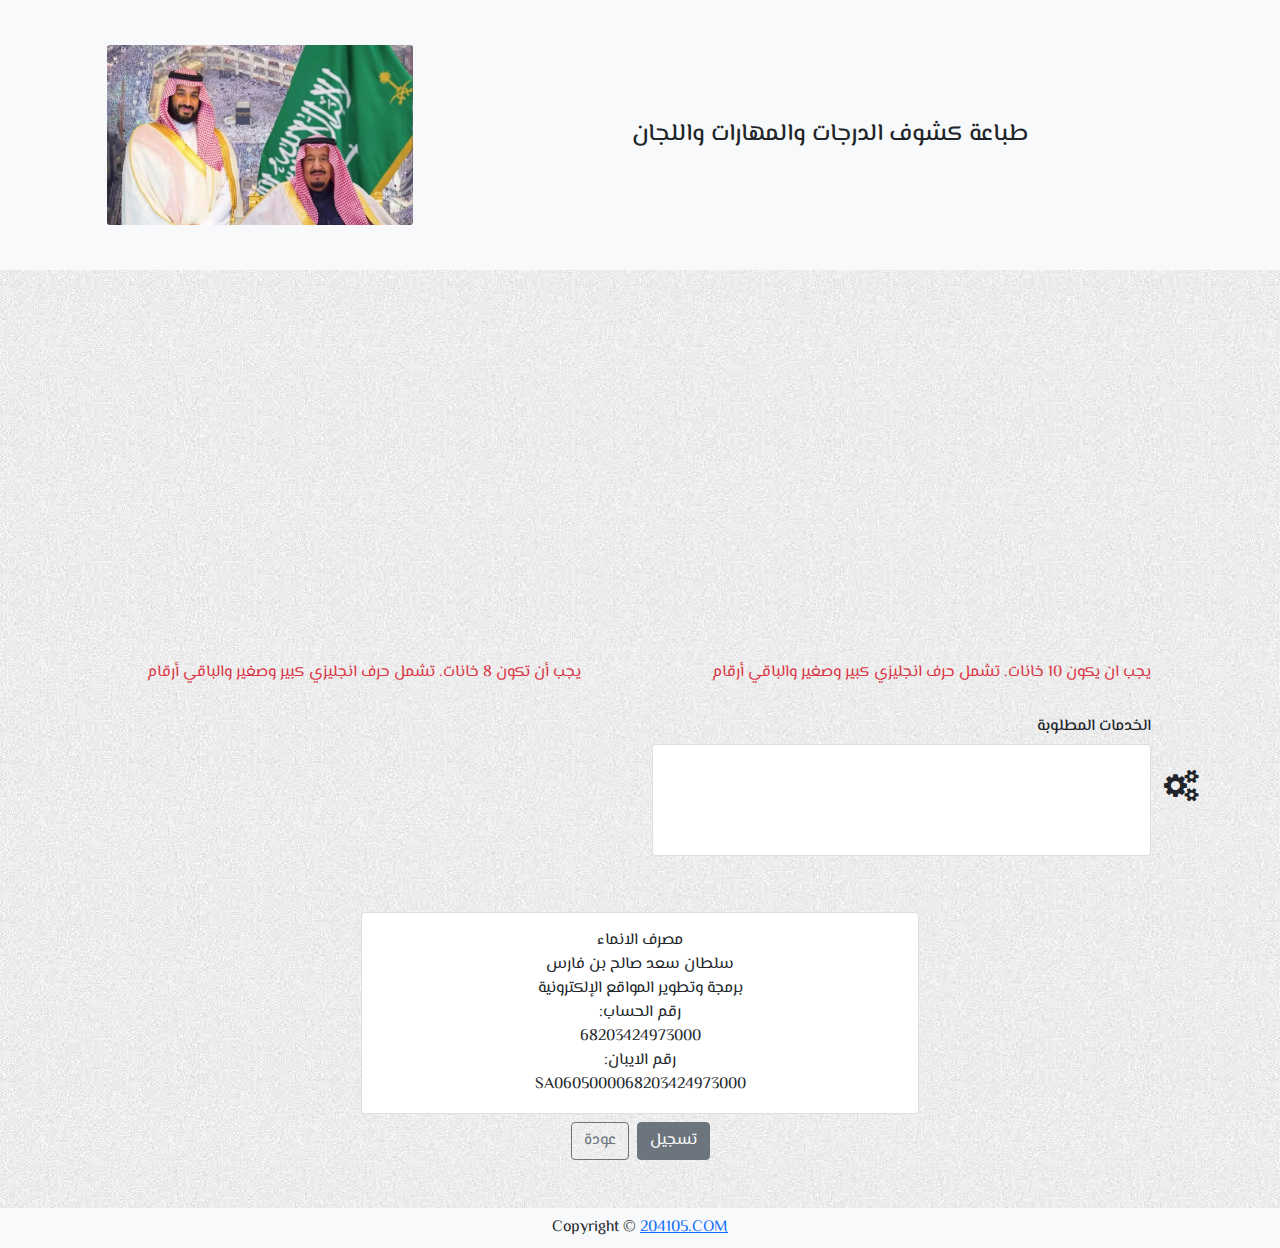
<file: register.html>
<!DOCTYPE html>
<html lang="ar" dir="rtl">
  <head>
    <meta charset="UTF-8" />
    <meta name="viewport" content="width=device-width, initial-scale=1.0" />
    <link rel="stylesheet" href="./css/bootstrap.min.css" />

    <link rel="icon" href="./img/favicon.ico" />
    <link rel="preconnect" href="https://fonts.googleapis.com" />
    <link rel="preconnect" href="https://fonts.gstatic.com" crossorigin />
    <link
      href="https://fonts.googleapis.com/css2?family=El+Messiri:wght@400..700&family=Inter:wght@100..900&display=swap"
      rel="stylesheet"
    />
    <link
      rel="stylesheet"
      href="https://cdnjs.cloudflare.com/ajax/libs/font-awesome/4.7.0/css/font-awesome.min.css"
    />

    <link rel="stylesheet" href="./css/register.css" />
    <title>تسجيل في الخدمة</title>
  </head>
  <body>
    <header class="py-3 bg-light text-center register-header">
      <div class="container h-100">
        <div class="row h-100">
          <div
            class="col-12 col-md-8 mt-3 mt-md-0 d-flex align-items-center justify-content-center order-2 order-md-1"
          >
            <h4 class="mb-0 mt-2 mt-md-0">
              طباعة كشوف الدرجات والمهارات واللجان
            </h4>
          </div>

          <div
            class="col-12 col-md-4 d-flex align-items-center justify-content-center order-1 order-md-2"
          >
            <img
              src="./img/king2.webp"
              class="img-fluid rounded-1"
              alt="King Image"
            />
          </div>
        </div>
      </div>
    </header>

    <section class="register-from py-5">
      <div class="container">
        <h4 class="text-center mb-5">تسجيل في الموقع</h4>

        <form action="" id="registerForm">
          <div class="row">
            <!-- اسم الادارة -->
            <div class="form-group col-12 col-md-6 mb-3">
              <div class="form-group row">
                <div class="col-2 col-lg-1 text-center">
                  <label for="educational-administration">
                    <i class="fa fa-leanpub fa-2x" aria-hidden="true"></i>
                  </label>
                </div>

                <div class="col-10 col-lg-11">
                  <input
                    type="text"
                    class="form-control"
                    id="educational-administration"
                    aria-describedby="educational-administration"
                    placeholder="اسم الإدارة التعليمية"
                    required
                  />

                  <div class="invalid-feedback">
                    يرجى إدخال الإدارة التعليمية.
                  </div>
                </div>
              </div>

              <div class="invalid-feedback">يرجى إدخال الإدارة التعليمية.</div>
            </div>

            <!-- اسم المدرسة -->
            <div class="form-group col-12 col-md-6 mb-3">
              <div class="form-group row">
                <div class="col-2 col-lg-1 text-center">
                  <label for="school">
                    <i class="fa fa-building fa-2x" aria-hidden="true"></i>
                  </label>
                </div>

                <div class="col-10 col-lg-11">
                  <input
                    type="text"
                    class="form-control"
                    id="school"
                    aria-describedby="school"
                    placeholder="اسم المدرسة"
                    required
                  />

                  <div class="invalid-feedback">يرجى ادخال اسم المدرسة</div>
                </div>
              </div>

              <div class="invalid-feedback">يرجى ادخال اسم المدرسة</div>
            </div>

            <!-- المرحلة التعليمية -->
            <div class="form-group col-12 col-md-6 mb-3">
              <div class="form-group row">
                <div class="col-2 col-lg-1 text-center">
                  <label for="learning-stage">
                    <i
                      class="fa fa-graduation-cap fa-2x"
                      aria-hidden="true"
                    ></i>
                  </label>
                </div>

                <div class="col-10 col-lg-11">
                  <select
                    type="text"
                    class="form-control"
                    id="learning-stage"
                    aria-describedby="learning-stage"
                    placeholder="المرحلة الدراسية"
                    required
                  >
                    <option value="" disabled selected>
                      اختر المرحلة من القائمة
                    </option>
                    <option value="ابتدائي">ابتدائي</option>
                    <option value="متوسط">متوسط</option>
                  </select>

                  <div class="invalid-feedback">
                    يرجى اختيار المرحلة الدراسية.
                  </div>
                </div>
              </div>

              <div class="invalid-feedback">يرجى اختيار المرحلة الدراسية.</div>
            </div>

            <!-- اسم المدير/ة -->
            <div class="form-group col-12 col-md-6 mb-3">
              <div class="form-group row">
                <div class="col-2 col-lg-1 text-center">
                  <label for="admin">
                    <i class="fa fa-user-circle-o fa-2x" aria-hidden="true"></i>
                  </label>
                </div>

                <div class="col-10 col-lg-11">
                  <input
                    type="text"
                    class="form-control"
                    id="admin"
                    aria-describedby="admin"
                    placeholder="اسم المدير/ة"
                    required
                  />

                  <div class="invalid-feedback">يرجى ادخال اسم المدير/ة</div>
                </div>
              </div>

              <div class="invalid-feedback">يرجى ادخال اسم المدير/ة</div>
            </div>

            <!-- رقم الجوال -->
            <div class="form-group col-12 col-md-6 mb-3">
              <div class="form-group row">
                <div class="col-2 col-lg-1 text-center">
                  <label for="phone">
                    <i class="fa fa-mobile fa-2x" aria-hidden="true"></i>
                  </label>
                </div>

                <div class="col-10 col-lg-11">
                  <input
                    type="text"
                    class="form-control"
                    id="phone"
                    aria-describedby="phone"
                    placeholder="رقم الجوال"
                    required
                  />

                  <div class="invalid-feedback">يرجى إدخال رقم الجوال.</div>
                </div>
              </div>

              <div class="invalid-feedback">يرجى إدخال رقم الجوال.</div>
            </div>

            <!-- مكان فاضي -->
            <div class="form-group col-12 col-md-6 mb-3"></div>

            <!-- الجنس -->
            <div class="form-group col-12 col-md-6 my-3">
              <div class="form-group row mb-2">
                <div
                  class="col-4 col-lg-4 text-center d-flex align-items-center"
                >
                  <label> الجنس </label>
                </div>

                <div class="col-8 col-lg-8 row d-flex align-items-center">
                  <div class="col-4 form-check form-check-inline">
                    <input
                      class="form-check-input"
                      type="radio"
                      name="gender"
                      id="boys"
                      value="boys"
                      required
                    />
                    <label class="form-check-label" for="boys">بنين</label>
                  </div>
                  <div class="col-4 form-check form-check-inline">
                    <input
                      class="form-check-input"
                      type="radio"
                      name="gender"
                      id="girls"
                      value="girls"
                      required
                    />
                    <label class="form-check-label" for="girls">بنات</label>
                  </div>
                </div>
              </div>
            </div>

            <!-- مكان فاضي -->
            <div class="form-group col-12 col-md-6 mb-3"></div>

            <!-- اسم المستخدم -->
            <div class="form-group col-12 col-md-6 mb-3">
              <div class="form-group row">
                <div class="col-2 col-lg-1 text-center">
                  <label for="user">
                    <i class="fa fa-user fa-2x" aria-hidden="true"></i>
                  </label>
                </div>

                <div class="col-10 col-lg-11">
                  <input
                    type="text"
                    class="form-control"
                    id="user"
                    aria-describedby="user"
                    pattern="(?=.*\d)(?=.*[a-z])(?=.*[A-Z]).{10,}"
                    placeholder="اسم المستخدم"
                    required
                  />

                  <div class="invalid-feedback">يرجى إدخال اسم المستخدم.</div>
                </div>
              </div>

              <div class="row">
                <div class="col-2 col-lg-1"></div>
                <div class="col-10 col-lg-11">
                  <div class="invalid-feedback">يرجى إدخال اسم المستخدم.</div>
                  <p class="text-danger">
                    يجب ان يكون 10 خانات. تشمل حرف انجليزي كبير وصغير والباقي
                    أرقام
                  </p>
                </div>
              </div>
            </div>

            <!-- كلمة المرور -->
            <div class="form-group col-12 col-md-6 mb-3">
              <div class="form-group row">
                <div class="col-2 col-lg-1 text-center">
                  <label for="password">
                    <i class="fa fa-lock fa-2x" aria-hidden="true"></i>
                  </label>
                </div>

                <div class="col-10 col-lg-11">
                  <input
                    type="password"
                    class="form-control"
                    id="password"
                    aria-describedby="password"
                    minlength="8"
                    placeholder="كلمة المرور"
                    required
                  />

                  <div class="invalid-feedback">يرجى إدخال كلمة المرور.</div>
                </div>
              </div>

              <div class="row">
                <div class="col-2 col-lg-1"></div>
                <div class="col-10 col-lg-11">
                  <div class="invalid-feedback">يرجى إدخال كلمة المرور.</div>
                  <p class="text-danger">
                    يجب أن تكون 8 خانات. تشمل حرف انجليزي كبير وصغير والباقي
                    أرقام
                  </p>
                </div>
              </div>
            </div>

            <!-- الخدمات المطلوبة -->
            <div class="form-group col-12 col-md-6 mb-3">
              <div class="form-group row">
                <div
                  class="col-2 col-lg-1 text-center d-flex align-items-center"
                >
                  <!-- <label for="password"> -->
                  <i class="fa fa-cogs fa-2x" aria-hidden="true"></i>
                  <!-- </label> -->
                </div>

                <div class="col-10 col-lg-11">
                  <h6>الخدمات المطلوبة</h6>
                  <div class="card">
                    <div class="card-body">
                      <div class="form-check d-flex">
                        <input
                          class="form-check-input ms-2"
                          type="checkbox"
                          value=""
                          id="service1"
                        />
                        <label class="form-check-label" for="service1">
                          طباعة كشوف الدرجات اشتراك 100 ريال
                        </label>
                      </div>
                      <div class="form-check d-flex">
                        <input
                          class="form-check-input ms-2"
                          type="checkbox"
                          value=""
                          id="service2"
                        />
                        <label class="form-check-label" for="service2">
                          طباعة كشوف المهارات اشتراك 100 ريال
                        </label>
                      </div>
                      <div class="form-check d-flex">
                        <input
                          class="form-check-input ms-2"
                          type="checkbox"
                          value=""
                          id="service3"
                        />
                        <label class="form-check-label" for="service3">
                          طباعة كشوف اللجان اشتراك 100 ريال
                        </label>
                      </div>
                    </div>
                  </div>

                  <div class="invalid-feedback">
                    يرجى إدخال اختيار احد الخدمات.
                  </div>
                </div>
                <div id="servicesError" class="invalid-feedback d-none">
                  يرجى اختيار احد الخدمات.
                </div>
              </div>

              <div class="invalid-feedback">يرجى إدخال اختيار احد الخدمات.</div>
            </div>

            <!-- مكان فاضي -->
            <div class="form-group col-12 col-md-6 mb-3"></div>
          </div>

          <h5 class="my-2 text-center">
            كل مرحلة باشتراك ينتهي الاشتراك نهاية العام الدراسي.
          </h5>

          <div class="col-12 col-md-6 mx-auto text-center card">
            <div class="card-body">
              مصرف الانماء <br />
              سلطان سعد صالح بن فارس <br />
              برمجة وتطوير المواقع الإلكترونية <br />
              رقم الحساب: <br />
              68203424973000 <br />
              رقم الايبان: <br />
              SA0605000068203424973000
            </div>
          </div>

          <div class="text-center d-flex justify-content-center gap-2 mt-2">
            <button type="submit" class="btn btn-secondary">تسجيل</button>
            <a
              href="https://www.s204105.com/default.aspx"
              class="btn btn-outline-secondary"
              >عودة</a
            >
          </div>
        </form>
      </div>
    </section>

    <!-- footer -->
    <footer class="bg-light py-2 text-center">
      <div class="container">
        Copyright &copy;
        <a target="_blank" href="https://204105.COM">204105.COM</a>
      </div>
    </footer>

    <script src="./js/main.js"></script>
  </body>
</html>
</file>
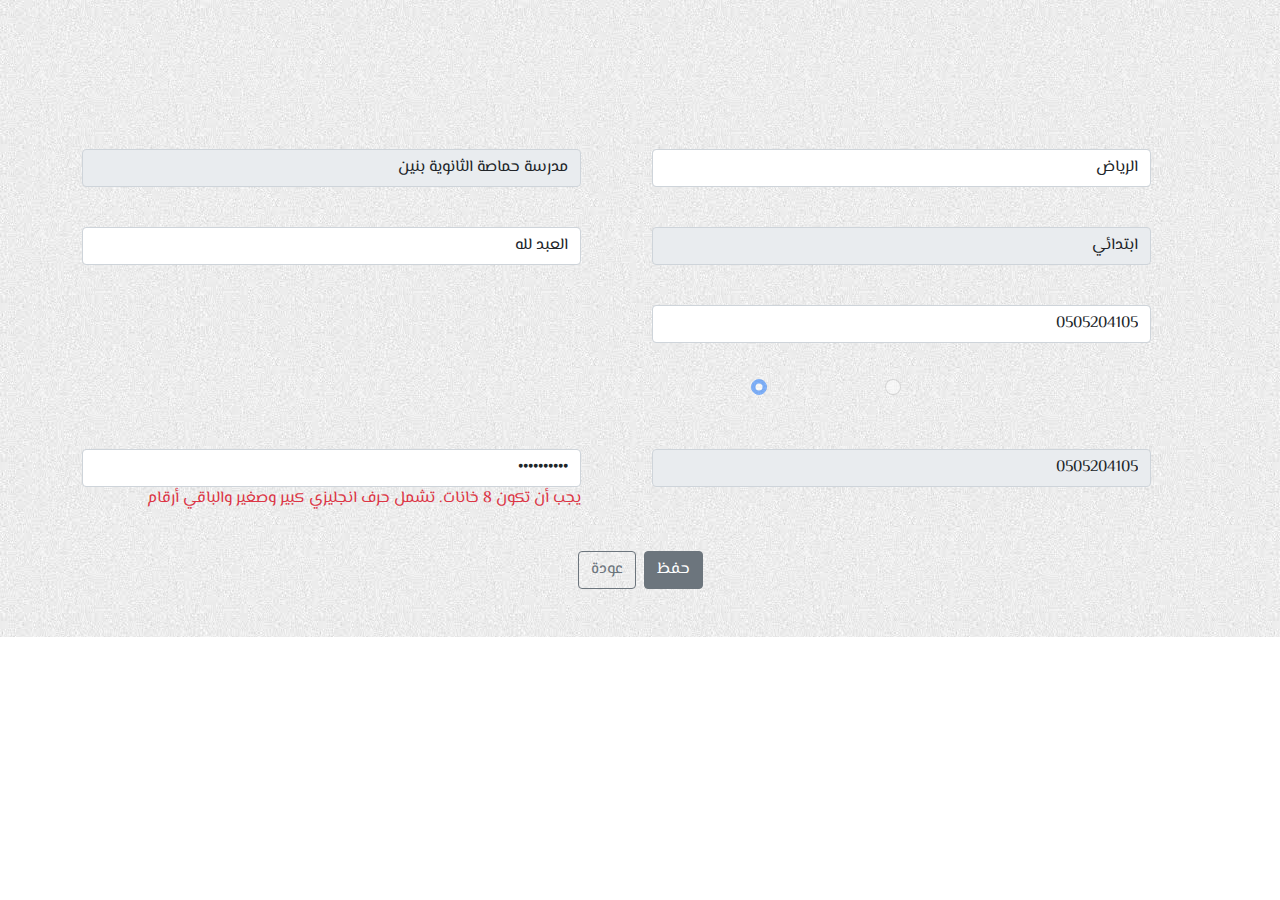
<file: school-info.html>
<!DOCTYPE html>
<html lang="ar" dir="rtl">
  <head>
    <meta charset="UTF-8" />
    <meta name="viewport" content="width=device-width, initial-scale=1.0" />
    <link rel="stylesheet" href="./css/bootstrap.min.css" />

    <link rel="icon" href="./img/favicon.ico" />
    <link rel="preconnect" href="https://fonts.googleapis.com" />
    <link rel="preconnect" href="https://fonts.gstatic.com" crossorigin />
    <link
      href="https://fonts.googleapis.com/css2?family=El+Messiri:wght@400..700&family=Inter:wght@100..900&display=swap"
      rel="stylesheet"
    />
    <link
      rel="stylesheet"
      href="https://cdnjs.cloudflare.com/ajax/libs/font-awesome/4.7.0/css/font-awesome.min.css"
    />

    <link rel="stylesheet" href="./css/school-info.css" />
    <title>بيانات المدرسة</title>
  </head>
  <body>
    <section class="school-info py-5">
      <div class="container">
        <h4 class="text-center mb-5">بيانات المدرسة</h4>

        <form action="" id="schoolInfo">
          <div class="row">
            <!-- اسم الادارة -->
            <div class="form-group col-12 col-md-6 mb-3">
              <div class="form-group row">
                <div
                  class="col-2 col-lg-1 text-center d-flex align-items-end justify-content-center"
                >
                  <label for="educational-administration">
                    <i class="fa fa-leanpub fa-2x" aria-hidden="true"></i>
                  </label>
                </div>

                <div class="col-10 col-lg-11">
                  <label for="educational-administration">
                    اسم الإدارة التعليمية
                  </label>
                  <input
                    type="text"
                    class="form-control"
                    id="educational-administration"
                    aria-describedby="educational-administration"
                    placeholder="اسم الإدارة التعليمية"
                    value="الرياض"
                    required
                  />

                  <div class="invalid-feedback">
                    يرجى إدخال الإدارة التعليمية.
                  </div>
                </div>
              </div>

              <div class="invalid-feedback">يرجى إدخال الإدارة التعليمية.</div>
            </div>

            <!-- اسم المدرسة -->
            <div class="form-group col-12 col-md-6 mb-3">
              <div class="form-group row">
                <div
                  class="col-2 col-lg-1 text-center d-flex align-items-end justify-content-center"
                >
                  <label for="school">
                    <i class="fa fa-building fa-2x" aria-hidden="true"></i>
                  </label>
                </div>

                <div class="col-10 col-lg-11">
                  <label for="school">اسم المدرسة</label>
                  <input
                    type="text"
                    class="form-control"
                    id="school"
                    aria-describedby="school"
                    placeholder="اسم المدرسة"
                    value="مدرسة حماصة الثانوية بنين"
                    required
                    disabled
                  />

                  <div class="invalid-feedback">يرجى ادخال اسم المدرسة</div>
                </div>
              </div>

              <div class="invalid-feedback">يرجى ادخال اسم المدرسة</div>
            </div>

            <!-- المرحلة التعليمية -->
            <div class="form-group col-12 col-md-6 mb-3">
              <div class="form-group row">
                <div
                  class="col-2 col-lg-1 text-center d-flex align-items-end justify-content-center"
                >
                  <label for="learning-stage">
                    <i
                      class="fa fa-graduation-cap fa-2x"
                      aria-hidden="true"
                    ></i>
                  </label>
                </div>

                <div class="col-10 col-lg-11">
                  <label for="learning-stage"> المرحلة الدراسية </label>
                  <select
                    type="text"
                    class="form-control"
                    id="learning-stage"
                    aria-describedby="learning-stage"
                    placeholder="المرحلة الدراسية"
                    required
                    disabled
                  >
                    <option value="" disabled>اختر المرحلة من القائمة</option>
                    <option selected value="ابتدائي">ابتدائي</option>
                    <option value="متوسط">متوسط</option>
                  </select>

                  <div class="invalid-feedback">
                    يرجى اختيار المرحلة الدراسية.
                  </div>
                </div>
              </div>

              <div class="invalid-feedback">يرجى اختيار المرحلة الدراسية.</div>
            </div>

            <!-- اسم المدير/ة -->
            <div class="form-group col-12 col-md-6 mb-3">
              <div class="form-group row">
                <div
                  class="col-2 col-lg-1 text-center d-flex align-items-end justify-content-center"
                >
                  <label for="admin">
                    <i class="fa fa-user-circle-o fa-2x" aria-hidden="true"></i>
                  </label>
                </div>

                <div class="col-10 col-lg-11">
                  <label for="admin"> اسم المدير/ة </label>
                  <input
                    type="text"
                    class="form-control"
                    id="admin"
                    aria-describedby="admin"
                    placeholder="اسم المدير/ة"
                    value="العبد لله"
                    required
                  />

                  <div class="invalid-feedback">يرجى ادخال اسم المدير/ة</div>
                </div>
              </div>

              <div class="invalid-feedback">يرجى ادخال اسم المدير/ة</div>
            </div>

            <!-- رقم الجوال -->
            <div class="form-group col-12 col-md-6 mb-3">
              <div class="form-group row">
                <div
                  class="col-2 col-lg-1 text-center d-flex align-items-end justify-content-center"
                >
                  <label for="phone">
                    <i class="fa fa-mobile fa-2x" aria-hidden="true"></i>
                  </label>
                </div>

                <div class="col-10 col-lg-11">
                  <label for="phone"> رقم الجوال </label>
                  <input
                    type="text"
                    class="form-control"
                    id="phone"
                    aria-describedby="phone"
                    placeholder="رقم الجوال"
                    value="0505204105"
                    required
                  />

                  <div class="invalid-feedback">يرجى إدخال رقم الجوال.</div>
                </div>
              </div>

              <div class="invalid-feedback">يرجى إدخال رقم الجوال.</div>
            </div>

            <!-- مكان فاضي -->
            <div class="form-group col-12 col-md-6 mb-3"></div>

            <!-- الجنس -->
            <div class="form-group col-12 col-md-6 my-3">
              <div class="form-group row mb-2">
                <div
                  class="col-4 col-lg-4 text-center d-flex align-items-center"
                >
                  <label> النوع </label>
                </div>

                <div class="col-8 col-lg-8 row d-flex align-items-center">
                  <div class="col-4 form-check form-check-inline">
                    <input
                      class="form-check-input"
                      type="radio"
                      name="gender"
                      id="boys"
                      value="boys"
                      disabled
                      required
                    />
                    <label class="form-check-label" for="boys">بنين</label>
                  </div>

                  <div class="col-4 form-check form-check-inline">
                    <input
                      class="form-check-input"
                      type="radio"
                      name="gender"
                      id="girls"
                      value="girls"
                      disabled
                      checked
                      required
                    />
                    <label class="form-check-label" for="girls">بنات</label>
                  </div>
                </div>
              </div>
            </div>

            <!-- مكان فاضي -->
            <div class="form-group col-12 col-md-6 mb-3"></div>

            <!-- اسم المستخدم -->
            <div class="form-group col-12 col-md-6 mb-3">
              <div class="form-group row">
                <div
                  class="col-2 col-lg-1 text-center d-flex align-items-end justify-content-center"
                >
                  <label for="user">
                    <i class="fa fa-user fa-2x" aria-hidden="true"></i>
                  </label>
                </div>

                <div class="col-10 col-lg-11">
                  <label for="user"> اسم المستخدم </label>
                  <input
                    type="text"
                    class="form-control"
                    id="user"
                    aria-describedby="user"
                    pattern="(?=.*\d)(?=.*[a-z])(?=.*[A-Z]).{10,}"
                    placeholder="اسم المستخدم"
                    value="0505204105"
                    disabled
                    required
                  />

                  <div class="invalid-feedback">يرجى إدخال اسم المستخدم.</div>
                </div>
              </div>

              <div class="row">
                <div class="col-2 col-lg-1"></div>
                <div class="col-10 col-lg-11">
                  <div class="invalid-feedback">يرجى إدخال اسم المستخدم.</div>
                </div>
              </div>
            </div>

            <!-- كلمة المرور -->
            <div class="form-group col-12 col-md-6 mb-3">
              <div class="form-group row">
                <div
                  class="col-2 col-lg-1 text-center d-flex align-items-end justify-content-center"
                >
                  <label for="password">
                    <i class="fa fa-lock fa-2x" aria-hidden="true"></i>
                  </label>
                </div>

                <div class="col-10 col-lg-11">
                  <label for="password">كلمة المرور</label>
                  <input
                    type="password"
                    class="form-control"
                    id="password"
                    aria-describedby="password"
                    minlength="8"
                    placeholder="كلمة المرور"
                    value="Su12345678"
                    required
                  />

                  <div class="invalid-feedback">يرجى إدخال كلمة المرور.</div>
                </div>
              </div>

              <div class="row">
                <div class="col-2 col-lg-1"></div>
                <div class="col-10 col-lg-11">
                  <div class="invalid-feedback">يرجى إدخال كلمة المرور.</div>
                  <p class="text-danger">
                    يجب أن تكون 8 خانات. تشمل حرف انجليزي كبير وصغير والباقي
                    أرقام
                  </p>
                </div>
              </div>
            </div>
          </div>

          <div class="text-center d-flex justify-content-center gap-2 mt-2">
            <button type="submit" class="btn btn-secondary">حفظ</button>
            <a
              href="https://www.s204105.com/default.aspx"
              class="btn btn-outline-secondary"
              >عودة</a
            >
          </div>
        </form>
      </div>
    </section>

    <script>
      document.addEventListener("DOMContentLoaded", function() {
        const inputs = document.querySelectorAll('input, select');
        inputs.forEach(input => {
          input.classList.add('animate-input');
        });
      });
    </script>
  </body>
</html>
</file>
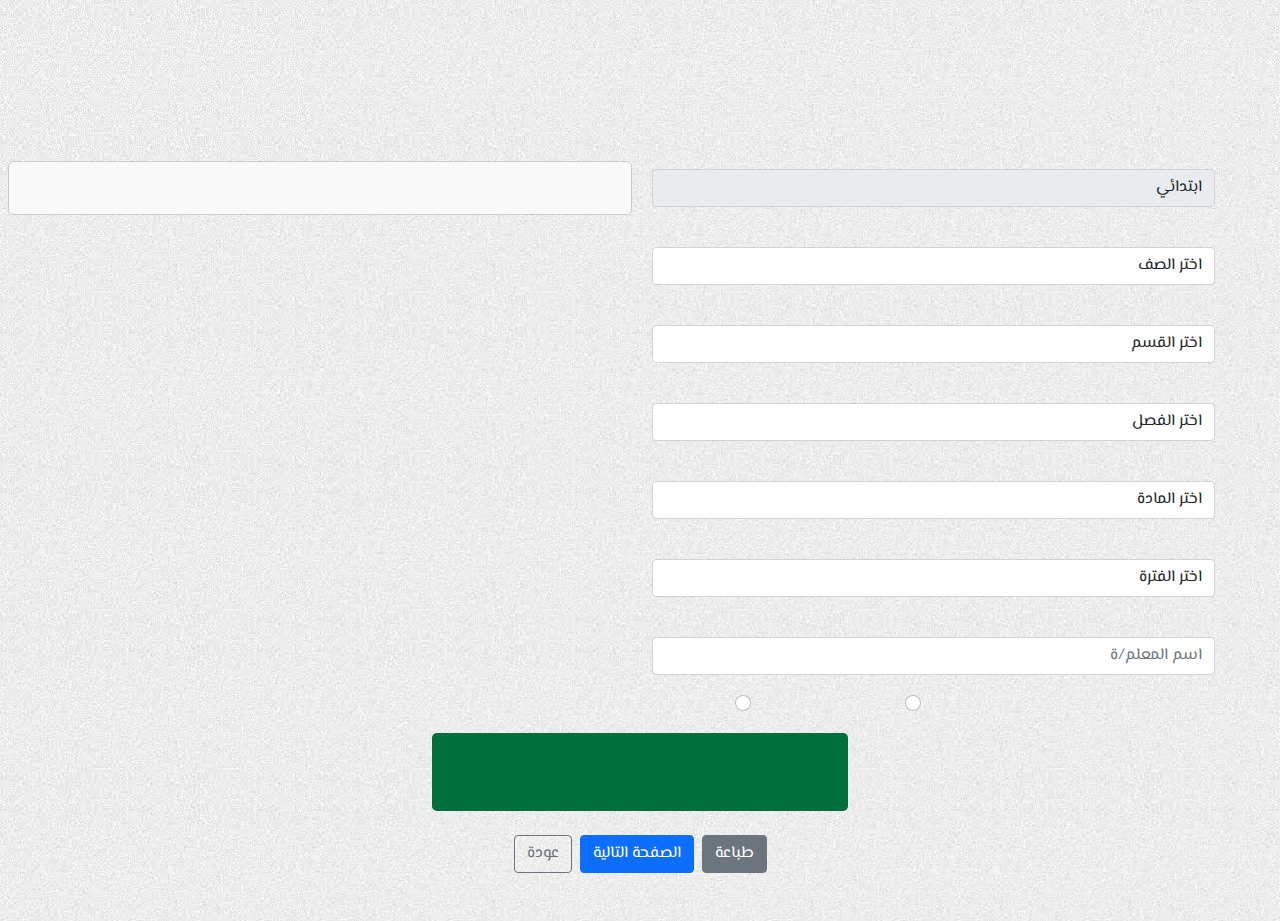
<file: skills-reports.html>
<!DOCTYPE html>
<html lang="ar" dir="rtl">
  <head>
    <meta charset="UTF-8" />
    <meta name="viewport" content="width=device-width, initial-scale=1.0" />
    <link rel="stylesheet" href="./css/bootstrap.min.css" />
    <link rel="icon" href="./img/favicon.ico" />
    <link rel="preconnect" href="https://fonts.googleapis.com" />
    <link rel="preconnect" href="https://fonts.gstatic.com" crossorigin />
    <link
      href="https://fonts.googleapis.com/css2?family=El+Messiri:wght@400..700&family=Inter:wght@100..900&display=swap"
      rel="stylesheet"
    />
    <link
      rel="stylesheet"
      href="https://cdnjs.cloudflare.com/ajax/libs/font-awesome/4.7.0/css/font-awesome.min.css"
    />
    <link rel="stylesheet" href="./css/student-info.css" />
    <title>كشوف المهارات</title>
  </head>
  <body>
    <section class="student-reports py-5">
      <div class="container custom-container">
        <h4 class="text-center mb-5">كشوف المهارات</h4>

        <form action="" id="studentReports">
          <div class="row">
            <!-- Left Column -->
            <div class="col-12 col-md-6">
              <!-- المرحلة -->
              <div class="form-group mb-3">
                <div class="form-group row">
                  <div
                    class="col-2 col-lg-1 text-center d-flex align-items-end justify-content-center"
                  >
                    <label for="learning-stage">
                      <i class="fa fa-flag fa-2x" aria-hidden="true"></i>
                    </label>
                  </div>

                  <div class="col-10 col-lg-11">
                    <label for="learning-stage"> المرحلة </label>
                    <select
                      type="text"
                      class="form-control"
                      id="learning-stage"
                      aria-describedby="learning-stage"
                      placeholder="المرحلة الدراسية"
                      required
                      disabled
                    >
                      <option value="" disabled>اختر المرحلة من القائمة</option>
                      <option selected value="ابتدائي">ابتدائي</option>
                      <option value="متوسط">متوسط</option>
                    </select>

                    <div class="invalid-feedback">
                      يرجى اختيار المرحلة الدراسية.
                    </div>
                  </div>
                </div>
              </div>

              <!-- اسم الصف -->
              <div class="form-group mb-3">
                <div class="form-group row">
                  <div
                    class="col-2 col-lg-1 text-center d-flex align-items-end justify-content-center"
                  >
                    <label for="school-class">
                      <i
                        class="fa fa-graduation-cap fa-2x"
                        aria-hidden="true"
                      ></i>
                    </label>
                  </div>

                  <div class="col-10 col-lg-11">
                    <label for="school-class"> الصف </label>
                    <select
                      type="text"
                      class="form-control"
                      id="school-class"
                      aria-describedby="school-class"
                      placeholder="الصف"
                      required
                      onchange="updateStudentInfo()"
                    >
                      <option value="" disabled selected>اختر الصف</option>
                      <option value="class4" data-student-count="83">
                        الرابع الإبتدائي
                      </option>
                      <option value="class5" data-student-count="75">
                        الخامس الإبتدائي
                      </option>
                      <option value="class6" data-student-count="60">
                        السادس الإبتدائي
                      </option>
                    </select>

                    <div class="invalid-feedback">يرجى اختيار الصف.</div>
                  </div>
                </div>
              </div>

              <!-- اسم القسم -->
              <div class="form-group mb-3">
                <div class="form-group row">
                  <div
                    class="col-2 col-lg-1 text-center d-flex align-items-end justify-content-center"
                  >
                    <label for="department">
                      <i class="fa fa-sitemap fa-2x" aria-hidden="true"></i>
                    </label>
                  </div>

                  <div class="col-10 col-lg-11">
                    <label for="department"> القسم </label>
                    <select
                      type="text"
                      class="form-control"
                      id="department"
                      aria-describedby="department"
                      placeholder="القسم"
                      required
                    >
                      <option value="" selected>اختر القسم</option>
                      <option value="boys-dep">
                        عام بنين - We can Mc Graw Hill
                      </option>
                    </select>

                    <div class="invalid-feedback">يرجى اختيار القسم.</div>
                  </div>
                </div>
              </div>

              <!-- اسم الفصل -->
              <div class="form-group mb-3">
                <div class="form-group row">
                  <div
                    class="col-2 col-lg-1 text-center d-flex align-items-end justify-content-center"
                  >
                    <label for="school-class-number">
                      <i class="fa fa-users fa-2x" aria-hidden="true"></i>
                    </label>
                  </div>

                  <div class="col-10 col-lg-11">
                    <label for="school-class-number"> الفصل </label>
                    <select
                      type="text"
                      class="form-control"
                      id="school-class-number"
                      aria-describedby="school-class-number"
                      placeholder="الفصل"
                      required
                    >
                      <option value="" selected>اختر الفصل</option>
                      <option value="1">1</option>
                      <option value="2">2</option>
                      <option value="3">3</option>
                      <option value="4">4</option>
                    </select>

                    <div class="invalid-feedback">يرجى اختيار الفصل.</div>
                  </div>
                </div>
              </div>

              <!-- اسم المادة -->
              <div class="form-group mb-3">
                <div class="form-group row">
                  <div
                    class="col-2 col-lg-1 text-center d-flex align-items-end justify-content-center"
                  >
                    <label for="school-subject">
                      <i class="fa fa-book fa-2x" aria-hidden="true"></i>
                    </label>
                  </div>

                  <div class="col-10 col-lg-11">
                    <label for="school-subject"> المادة </label>
                    <select
                      type="text"
                      class="form-control"
                      id="school-subject"
                      aria-describedby="school-subject"
                      placeholder="المادة"
                      required
                    >
                      <option value="" selected>اختر المادة</option>
                      <option value="1">1</option>
                      <option value="2">2</option>
                      <option value="3">3</option>
                      <option value="4">4</option>
                    </select>

                    <div class="invalid-feedback">يرجى اختيار المادة.</div>
                  </div>
                </div>
              </div>

              <!--الفترة -->
              <div class="form-group mb-3">
                <div class="form-group row">
                  <div
                    class="col-2 col-lg-1 text-center d-flex align-items-end justify-content-center"
                  >
                    <label for="time">
                      <i class="fa fa-clock-o fa-2x" aria-hidden="true"></i>
                    </label>
                  </div>

                  <div class="col-10 col-lg-11">
                    <label for="time"> الفترة </label>
                    <select
                      type="text"
                      class="form-control"
                      id="time"
                      aria-describedby="time"
                      placeholder="الفترة"
                      required
                    >
                      <option value="" selected>اختر الفترة</option>
                      <option value="1">1</option>
                      <option value="2">2</option>
                      <option value="3">3</option>
                      <option value="4">4</option>
                    </select>

                    <div class="invalid-feedback">يرجى اختيار الفترة.</div>
                  </div>
                </div>
              </div>

              <!-- اسم المعلم/ة -->
              <div class="form-group mb-3">
                <div class="form-group row">
                  <div
                    class="col-2 col-lg-1 text-center d-flex align-items-end justify-content-center"
                  >
                    <label for="teahcerName">
                      <i class="fa fa-user fa-2x" aria-hidden="true"></i>
                    </label>
                  </div>

                  <div class="col-10 col-lg-11">
                    <label for="teahcerName"> اسم المعلم/ة </label>
                    <input
                      type="text"
                      class="form-control"
                      id="teahcerName"
                      aria-describedby="teahcerName"
                      placeholder="اسم المعلم/ة"
                      required
                    />

                    <div class="invalid-feedback">يرجى ادخال اسم المعلم/ة.</div>
                  </div>
                </div>
              </div>

              <!-- نوع العرض -->
              <div class="form-group my-3">
                <div class="form-group row mb-2">
                  <div class="col-12 col-lg-12 row d-flex align-items-center">
                    <label class="col-4 text-black">نوع الطباعة:</label>
                    <div class="col-3 form-check form-check-inline">
                      <input
                        class="form-check-input"
                        type="radio"
                        name="showType"
                        id="horizontalPrint"
                        value="horizontalPrint"
                        required
                      />
                      <label class="form-check-label" for="horizontalPrint"
                        >عرضي</label
                      >
                    </div>

                    <div class="col-3 form-check form-check-inline">
                      <input
                        class="form-check-input"
                        type="radio"
                        name="showType"
                        id="verticalPrint"
                        value="verticalPrint"
                        required
                      />
                      <label class="form-check-label" for="verticalPrint"
                        >طولي</label
                      >
                    </div>
                  </div>
                </div>
              </div>
            </div>

            <!-- Right Column -->
            <div class="col-12 col-md-6">
              <!-- قائمة الطلاب -->
              <div class="form-group mb-3">
                <div class="row">
                  <div class="col-12 p-2 py-3">
                    <div
                      id="student-list-container"
                      class="student-list-container"
                    >
                      <div class="d-flex justify-content-between">
                        <h5 id="student-count">الطلاب: --</h5>
                        <div id="select-all-container" class="d-none mb-2">
                          <input
                            type="checkbox"
                            id="select-all"
                            class="me-2"
                            onchange="selectAllStudents()"
                          />
                          <label for="select-all">تحديد الكل</label>
                        </div>
                      </div>
                      <div id="student-list"></div>
                    </div>
                  </div>
                </div>
              </div>
            </div>
          </div>

          <!-- Output Options (Grouped Buttons) -->
          <div class="container">
            <div class="d-flex justify-content-center">
              <div class="form-group mb-3">
                <div class="output-options rounded-3">
                  <div class="btn-group btn-group-toggle" data-toggle="buttons">
                    <label class="btn btn-outline-light">
                      <input
                        type="radio"
                        name="viewOption"
                        id="viewReport"
                        autocomplete="off"
                        checked
                      />
                      عرض التقرير
                    </label>
                    <label class="btn btn-outline-light">
                      <input
                        type="radio"
                        name="viewOption"
                        id="viewInNewPage"
                        autocomplete="off"
                      />
                      عرض في صفحة جديدة
                    </label>
                    <label class="btn btn-outline-light">
                      <input
                        type="radio"
                        name="viewOption"
                        id="viewInNewPage"
                        autocomplete="off"
                      />
                      PDF
                    </label>
                  </div>
                </div>
              </div>
            </div>
          </div>

          <div class="text-center d-flex justify-content-center gap-2 mt-2">
            <button type="submit" class="btn btn-secondary">طباعة</button>
            <button type="submit" class="btn btn-primary">
              الصفحة التالية
            </button>
            <a
              href="https://www.s204105.com/default.aspx"
              class="btn btn-outline-secondary"
              >عودة</a
            >
          </div>
        </form>
      </div>
    </section>

    <script>
      const students = {
        class4: ["الطالب 1", "الطالب 2", "الطالب 3", "الطالب 4", "الطالب 5", "الطالب 6", "الطالب 7", "الطالب 8", "الطالب 9", "الطالب 10"],
        class5: ["الطالب 11", "الطالب 12", "الطالب 13", "الطالب 14", "الطالب 15", "الطالب 16", "الطالب 17", "الطالب 18", "الطالب 19", "الطالب 20"],
        class6: ["الطالب 21", "الطالب 22", "الطالب 23", "الطالب 24", "الطالب 25", "الطالب 26", "الطالب 27", "الطالب 28", "الطالب 29", "الطالب 30"],
      };

      function updateStudentInfo() {
        const schoolClassSelect = document.getElementById('school-class');
        const selectedOption = schoolClassSelect.options[schoolClassSelect.selectedIndex];
        const studentCount = selectedOption.getAttribute('data-student-count');
        const selectedClass = schoolClassSelect.value;

        // Update student count
        document.getElementById('student-count').innerText = `عدد طلاب الصف: ${studentCount}`;

        // Show the "Select All" checkbox
        document.getElementById('select-all-container').classList.remove('d-none');

        // Generate student list
        const studentListContainer = document.getElementById('student-list');
        studentListContainer.innerHTML = ''; // Clear previous list

        students[selectedClass].forEach((student, index) => {
          const studentItem = document.createElement('div');
          studentItem.className = 'student-list-item';
          studentItem.innerHTML = `
            <label for="student-${index}">
              <input type="checkbox" id="student-${index}" class="student-checkbox" />
              ${student}
            </label>
          `;
          studentListContainer.appendChild(studentItem);
        });
      }

      function selectAllStudents() {
        const selectAllCheckbox = document.getElementById('select-all');
        const studentCheckboxes = document.querySelectorAll('.student-checkbox');

        studentCheckboxes.forEach(checkbox => {
          checkbox.checked = selectAllCheckbox.checked;
        });
      }
    </script>

    <script src="https://cdn.jsdelivr.net/npm/@popperjs/core@2.10.2/dist/umd/popper.min.js"></script>
    <script src="https://cdn.jsdelivr.net/npm/bootstrap@5.1.3/dist/js/bootstrap.min.js"></script>
  </body>
</html>
</file>
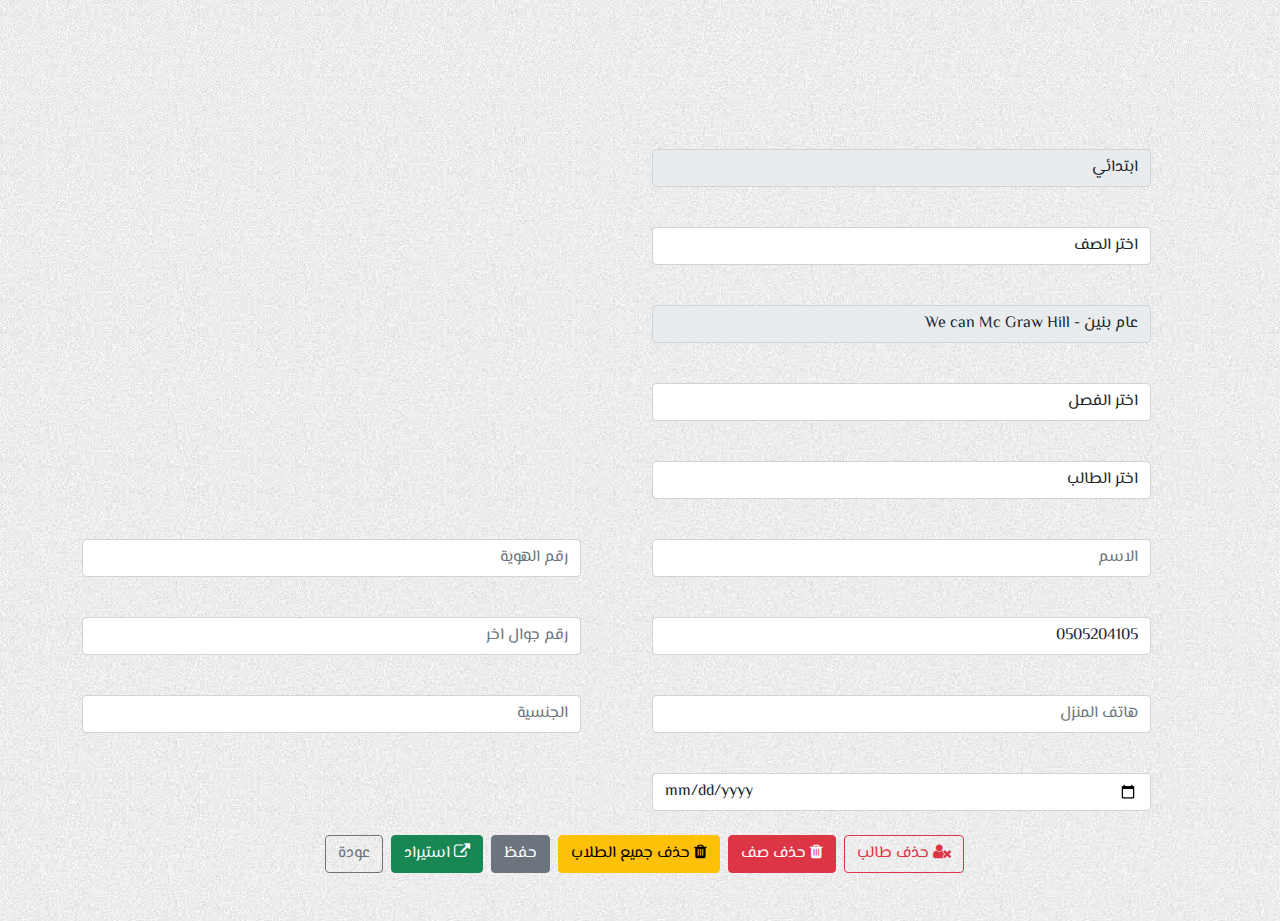
<file: student-info.html>
<!DOCTYPE html>
<html lang="ar" dir="rtl">
  <head>
    <meta charset="UTF-8" />
    <meta name="viewport" content="width=device-width, initial-scale=1.0" />
    <link rel="stylesheet" href="./css/bootstrap.min.css" />

    <link rel="icon" href="./img/favicon.ico" />
    <link rel="preconnect" href="https://fonts.googleapis.com" />
    <link rel="preconnect" href="https://fonts.gstatic.com" crossorigin />
    <link
      href="https://fonts.googleapis.com/css2?family=El+Messiri:wght@400..700&family=Inter:wght@100..900&display=swap"
      rel="stylesheet"
    />
    <link
      rel="stylesheet"
      href="https://cdnjs.cloudflare.com/ajax/libs/font-awesome/4.7.0/css/font-awesome.min.css"
    />

    <link rel="stylesheet" href="./css/student-info.css" />
    <title>بيانات الطلاب</title>
  </head>
  <body>
    <section class="school-info py-5">
      <div class="container">
        <h4 class="text-center mb-5">بيانات المدرسة</h4>

        <form action="" id="schoolInfo">
          <div class="row">
            <!-- اسم المرحلة -->
            <div class="form-group col-12 col-md-6 mb-3">
              <div class="form-group row">
                <div
                  class="col-2 col-lg-1 text-center d-flex align-items-end justify-content-center"
                >
                  <label for="learning-stage">
                    <i class="fa fa-flag fa-2x" aria-hidden="true"></i>
                  </label>
                </div>

                <div class="col-10 col-lg-11">
                  <label for="learning-stage"> المرحلة </label>
                  <select
                    type="text"
                    class="form-control"
                    id="learning-stage"
                    aria-describedby="learning-stage"
                    placeholder="المرحلة الدراسية"
                    required
                    disabled
                  >
                    <option value="" disabled>اختر المرحلة من القائمة</option>
                    <option selected value="ابتدائي">ابتدائي</option>
                    <option value="متوسط">متوسط</option>
                  </select>

                  <div class="invalid-feedback">
                    يرجى اختيار المرحلة الدراسية.
                  </div>
                </div>
              </div>

              <div class="invalid-feedback">يرجى اختيار المرحلة الدراسية.</div>
            </div>

            <!-- مكان فاضي -->
            <div
              class="form-group col-12 col-md-6 mb-3 d-md-flex align-items-md-end"
            >
              <div class="row">
                <div class="col-2 col-lg-1"></div>
                <div class="col-10 col-lg-11 d-flex align-items-end">
                  <h5>عدد طلاب الصف : 373</h5>
                </div>
              </div>
            </div>

            <!-- اسم الفصل -->
            <div class="form-group col-12 col-md-6 mb-3">
              <div class="form-group row">
                <div
                  class="col-2 col-lg-1 text-center d-flex align-items-end justify-content-center"
                >
                  <label for="school-class">
                    <i
                      class="fa fa-graduation-cap fa-2x"
                      aria-hidden="true"
                    ></i>
                  </label>
                </div>

                <div class="col-10 col-lg-11">
                  <label for="school-class"> الصف </label>
                  <select
                    type="text"
                    class="form-control"
                    id="school-class"
                    aria-describedby="school-class"
                    placeholder="الصف"
                    required
                  >
                    <option value="" disabled selected>اختر الصف</option>
                    <option value="class4">الرابع الإبتدائي</option>
                    <option value="class5">الخامس الإبتدائي</option>
                    <option value="class6">السادس الإبتدائي</option>
                  </select>

                  <div class="invalid-feedback">يرجى اختيار الصف.</div>
                </div>
              </div>

              <div class="invalid-feedback">يرجى اختيار الصف.</div>
            </div>

            <!-- مكان فاضي -->
            <div
              class="form-group col-12 col-md-6 mb-3 d-md-flex align-items-md-end"
            >
              <div class="row">
                <div class="col-2 col-lg-1"></div>
                <div class="col-10 col-lg-11 d-flex align-items-end">
                  <h5>عدد طلاب الصف : 83</h5>
                </div>
              </div>
            </div>

            <!-- اسم القسم -->
            <div class="form-group col-12 col-md-6 mb-3">
              <div class="form-group row">
                <div
                  class="col-2 col-lg-1 text-center d-flex align-items-end justify-content-center"
                >
                  <label for="department">
                    <i class="fa fa-sitemap fa-2x" aria-hidden="true"></i>
                  </label>
                </div>

                <div class="col-10 col-lg-11">
                  <label for="department"> القسم </label>
                  <select
                    type="text"
                    class="form-control"
                    id="department"
                    aria-describedby="department"
                    placeholder="القسم"
                    required
                    disabled
                  >
                    <option value="" disabled selected>اختر القسم</option>
                    <option value="boys-dep" disabled selected>
                      عام بنين - We can Mc Graw Hill
                    </option>
                  </select>

                  <div class="invalid-feedback">يرجى اختيار القسم.</div>
                </div>
              </div>

              <div class="invalid-feedback">يرجى اختيار القسم.</div>
            </div>

            <!-- مكان فاضي -->
            <div
              class="form-group col-12 col-md-6 mb-3 d-md-flex align-items-md-end"
            ></div>

            <!-- اسم الفصل -->
            <div class="form-group col-12 col-md-6 mb-3">
              <div class="form-group row">
                <div
                  class="col-2 col-lg-1 text-center d-flex align-items-end justify-content-center"
                >
                  <label for="school-class-number">
                    <i class="fa fa-users fa-2x" aria-hidden="true"></i>
                  </label>
                </div>

                <div class="col-10 col-lg-11">
                  <label for="school-class-number"> الفصل </label>
                  <select
                    type="text"
                    class="form-control"
                    id="school-class-number"
                    aria-describedby="school-class-number"
                    placeholder="الفصل"
                    required
                  >
                    <option value="" selected>اختر الفصل</option>
                    <option value="1">1</option>
                    <option value="2">2</option>
                    <option value="3">3</option>
                    <option value="4">4</option>
                  </select>

                  <div class="invalid-feedback">يرجى اختيار الفصل.</div>
                </div>
              </div>

              <div class="invalid-feedback">يرجى اختيار الفصل.</div>
            </div>

            <!-- مكان فاضي -->
            <div
              class="form-group col-12 col-md-6 mb-3 d-md-flex align-items-md-end"
            ></div>

            <!-- طلاب الفصل -->
            <div class="form-group col-12 col-md-6 mb-3">
              <div class="form-group row">
                <div
                  class="col-2 col-lg-1 text-center d-flex align-items-end justify-content-center"
                >
                  <label for="school-class-number">
                    <i class="fa fa-user fa-2x" aria-hidden="true"></i>
                  </label>
                </div>

                <div class="col-10 col-lg-11">
                  <label for="school-class-number"> طلاب الفصل </label>
                  <select
                    type="text"
                    class="form-control"
                    id="school-class-number"
                    aria-describedby="school-class-number"
                    placeholder="طلاب الفصل"
                    required
                  >
                    <option value="" selected>اختر الطالب</option>
                    <option value="1">1</option>
                    <option value="2">2</option>
                    <option value="3">3</option>
                    <option value="4">4</option>
                  </select>

                  <div class="invalid-feedback">يرجى اختيار الطالب.</div>
                </div>
              </div>

              <div class="invalid-feedback">يرجى اختيار الطالب.</div>
            </div>

            <!-- مكان فاضي -->
            <div
              class="form-group col-12 col-md-6 mb-3 d-md-flex align-items-md-end"
            >
              <div class="row">
                <div class="col-2 col-lg-1"></div>
                <div class="col-10 col-lg-11 d-flex align-items-end">
                  <h5>عدد طلاب الفصل : 25</h5>
                </div>
              </div>
            </div>

            <!-- الاسم -->
            <div class="form-group col-12 col-md-6 mb-3">
              <div class="form-group row">
                <div
                  class="col-2 col-lg-1 text-center d-flex align-items-end justify-content-center"
                >
                  <label for="name">
                    <i
                      class="fa fa-pencil-square-o fa-2x"
                      aria-hidden="true"
                    ></i>
                  </label>
                </div>

                <div class="col-10 col-lg-11">
                  <label for="name"> الاسم </label>
                  <input
                    type="text"
                    class="form-control"
                    id="name"
                    aria-describedby="name"
                    placeholder="الاسم"
                    value=""
                    required
                  />

                  <div class="invalid-feedback">يرجى اختيار الاسم.</div>
                </div>
              </div>

              <div class="invalid-feedback">يرجى اختيار الاسم.</div>
            </div>

            <!-- رقم الهوية -->
            <div class="form-group col-12 col-md-6 mb-3">
              <div class="form-group row">
                <div
                  class="col-2 col-lg-1 text-center d-flex align-items-end justify-content-center"
                >
                  <label for="person-id">
                    <i class="fa fa-id-card-o fa-2x" aria-hidden="true"></i>
                  </label>
                </div>

                <div class="col-10 col-lg-11">
                  <label for="person-id"> رقم الهوية </label>
                  <input
                    type="text"
                    class="form-control"
                    id="person-id"
                    aria-describedby="person-id"
                    placeholder="رقم الهوية"
                    value=""
                    required
                  />

                  <div class="invalid-feedback">يرجى اختيار رقم الهوية.</div>
                </div>
              </div>

              <div class="invalid-feedback">يرجى اختيار رقم الهوية.</div>
            </div>

            <!-- رقم الجوال -->
            <div class="form-group col-12 col-md-6 mb-3">
              <div class="form-group row">
                <div
                  class="col-2 col-lg-1 text-center d-flex align-items-end justify-content-center"
                >
                  <label for="phone">
                    <i class="fa fa-mobile fa-2x" aria-hidden="true"></i>
                  </label>
                </div>

                <div class="col-10 col-lg-11">
                  <label for="phone"> رقم الجوال </label>
                  <input
                    type="text"
                    class="form-control"
                    id="phone"
                    aria-describedby="phone"
                    placeholder="رقم الجوال"
                    value="0505204105"
                    required
                  />

                  <div class="invalid-feedback">يرجى إدخال رقم الجوال.</div>
                </div>
              </div>

              <div class="invalid-feedback">يرجى إدخال رقم الجوال.</div>
            </div>

            <!-- رقم جوال اخر -->
            <div class="form-group col-12 col-md-6 mb-3">
              <div class="form-group row">
                <div
                  class="col-2 col-lg-1 text-center d-flex align-items-end justify-content-center"
                >
                  <label for="second-phone">
                    <i class="fa fa-mobile fa-2x" aria-hidden="true"></i>
                  </label>
                </div>

                <div class="col-10 col-lg-11">
                  <label for="second-phone"> رقم جوال اخر </label>
                  <input
                    type="text"
                    class="form-control"
                    id="second-phone"
                    aria-describedby="second-phone"
                    placeholder="رقم جوال اخر"
                    required
                  />
                </div>
              </div>
            </div>

            <!-- هاتف المنزل -->
            <div class="form-group col-12 col-md-6 mb-3">
              <div class="form-group row">
                <div
                  class="col-2 col-lg-1 text-center d-flex align-items-end justify-content-center"
                >
                  <label for="home-phone">
                    <i class="fa fa-phone fa-2x" aria-hidden="true"></i>
                  </label>
                </div>

                <div class="col-10 col-lg-11">
                  <label for="home-phone"> هاتف المنزل </label>
                  <input
                    type="text"
                    class="form-control"
                    id="home-phone"
                    aria-describedby="home-phone"
                    placeholder="هاتف المنزل"
                    required
                  />
                </div>
              </div>
            </div>

            <!-- الجنسية -->
            <div class="form-group col-12 col-md-6 mb-3">
              <div class="form-group row">
                <div
                  class="col-2 col-lg-1 text-center d-flex align-items-end justify-content-center"
                >
                  <label for="nationality">
                    <i class="fa fa-globe fa-2x" aria-hidden="true"></i>
                  </label>
                </div>

                <div class="col-10 col-lg-11">
                  <label for="nationality"> الجنسية </label>
                  <input
                    type="text"
                    class="form-control"
                    id="nationality"
                    aria-describedby="nationality"
                    placeholder="الجنسية"
                    value=""
                    required
                  />

                  <div class="invalid-feedback">يرجى ادخال الجنسية.</div>
                </div>
              </div>

              <div class="invalid-feedback">يرجى ادخال الجنسية.</div>
            </div>

            <!-- تاريخ الميلاد -->
            <div class="form-group col-12 col-md-6 mb-3">
              <div class="form-group row">
                <div
                  class="col-2 col-lg-1 text-center d-flex align-items-end justify-content-center"
                >
                  <label for="birth-date">
                    <i class="fa fa-calendar fa-2x" aria-hidden="true"></i>
                  </label>
                </div>

                <div class="col-10 col-lg-11">
                  <label for="birth-date"> تاريخ ميلاد هجري </label>
                  <input
                    type="date"
                    class="form-control"
                    id="birth-date"
                    aria-describedby="birth-date"
                    placeholder="تاريخ ميلاد هجري"
                    value=""
                    required
                  />

                  <div class="invalid-feedback">
                    يرجى ادخال تاريخ ميلاد هجري.
                  </div>
                </div>
              </div>

              <div class="invalid-feedback">يرجى ادخال تاريخ ميلاد هجري.</div>
            </div>
          </div>

          <div class="d-flex justify-content-center row gx-2 mt-2 mx-md-auto">
            <button
              type="button"
              class="btn btn-outline-danger col-12 col-md-auto mb-2 mb-md-0 ms-md-2"
              id="deleteStudentBtn"
              data-bs-toggle="modal"
              data-bs-target="#deleteStudentModal"
            >
              <i class="fa fa-user-times" aria-hidden="true"></i> حذف طالب
            </button>
            <button
              type="button"
              class="btn btn-danger col-12 col-md-auto mb-2 mb-md-0 ms-md-2"
              id="deleteClassBtn"
              data-bs-toggle="modal"
              data-bs-target="#deleteClassModal"
            >
              <i class="fa fa-trash" aria-hidden="true"></i> حذف صف
            </button>
            <button
              type="button"
              class="btn btn-warning col-12 col-md-auto mb-2 mb-md-0 ms-md-2"
              id="deleteAllStudentsBtn"
              data-bs-toggle="modal"
              data-bs-target="#deleteAllStudentsModal"
            >
              <i class="fa fa-trash" aria-hidden="true"></i> حذف جميع الطلاب
            </button>
            <button
              type="submit"
              class="btn btn-secondary col-12 col-md-auto mb-2 mb-md-0 ms-md-2"
              id="saveBtn"
            >
              حفظ
            </button>
            <button
              type="button"
              class="btn btn-success col-12 col-md-auto mb-2 mb-md-0 ms-md-2"
              id="importBtn"
              data-bs-toggle="modal"
              data-bs-target="#importModal"
            >
              <i class="fa fa-external-link" aria-hidden="true"></i> استيراد
            </button>
            <a
              href="https://www.s204105.com/default.aspx"
              class="btn btn-outline-secondary col-12 col-md-auto mb-2 mb-md-0 ms-md-2"
              >عودة</a
            >
          </div>
        </form>
      </div>
    </section>

    <!-- Delete Student Modal -->
    <div
      class="modal fade"
      id="deleteStudentModal"
      tabindex="-1"
      aria-labelledby="deleteStudentModalLabel"
      aria-hidden="true"
    >
      <div class="modal-dialog">
        <div class="modal-content">
          <div class="modal-header d-flex justify-content-between">
            <h5 class="modal-title" id="deleteStudentModalLabel">
              تأكيد حذف الطالب
            </h5>
            <button
              type="button"
              class="btn-close m-0"
              data-bs-dismiss="modal"
              aria-label="Close"
            ></button>
          </div>
          <div class="modal-body">هل أنت متأكد من حذف الطالب؟</div>
          <div class="modal-footer">
            <button
              type="button"
              class="btn btn-secondary"
              data-bs-dismiss="modal"
            >
              إلغاء
            </button>
            <button
              type="button"
              class="btn btn-danger"
              id="confirmDeleteStudent"
            >
              حذف
            </button>
          </div>
        </div>
      </div>
    </div>

    <!-- Delete Class Modal -->
    <div
      class="modal fade"
      id="deleteClassModal"
      tabindex="-1"
      aria-labelledby="deleteClassModalLabel"
      aria-hidden="true"
    >
      <div class="modal-dialog">
        <div class="modal-content">
          <div class="modal-header d-flex justify-content-between">
            <h5 class="modal-title" id="deleteClassModalLabel">
              تأكيد حذف الصف
            </h5>
            <button
              type="button"
              class="btn-close m-0"
              data-bs-dismiss="modal"
              aria-label="Close"
            ></button>
          </div>
          <div class="modal-body">هل أنت متأكد من حذف الصف؟</div>
          <div class="modal-footer">
            <button
              type="button"
              class="btn btn-secondary"
              data-bs-dismiss="modal"
            >
              إلغاء
            </button>
            <button
              type="button"
              class="btn btn-danger"
              id="confirmDeleteClass"
            >
              حذف
            </button>
          </div>
        </div>
      </div>
    </div>

    <!-- Delete All Students Modal -->
    <div
      class="modal fade"
      id="deleteAllStudentsModal"
      tabindex="-1"
      aria-labelledby="deleteAllStudentsModalLabel"
      aria-hidden="true"
    >
      <div class="modal-dialog">
        <div class="modal-content">
          <div class="modal-header d-flex justify-content-between">
            <h5 class="modal-title" id="deleteAllStudentsModalLabel">
              تأكيد حذف جميع الطلاب
            </h5>
            <button
              type="button"
              class="btn-close m-0"
              data-bs-dismiss="modal"
              aria-label="Close"
            ></button>
          </div>
          <div class="modal-body">هل أنت متأكد من حذف جميع الطلاب؟</div>
          <div class="modal-footer">
            <button
              type="button"
              class="btn btn-secondary"
              data-bs-dismiss="modal"
            >
              إلغاء
            </button>
            <button
              type="button"
              class="btn btn-danger"
              id="confirmDeleteAllStudents"
            >
              حذف
            </button>
          </div>
        </div>
      </div>
    </div>

    <!-- Import Modal -->
    <div
      class="modal fade"
      id="importModal"
      tabindex="-1"
      aria-labelledby="importModalLabel"
      aria-hidden="true"
    >
      <div class="modal-dialog">
        <div class="modal-content">
          <div class="modal-header d-flex justify-content-between">
            <h5 class="modal-title" id="importModalLabel">
              تأكيد استيراد البيانات
            </h5>
            <button
              type="button"
              class="btn-close m-0"
              data-bs-dismiss="modal"
              aria-label="Close"
            ></button>
          </div>
          <div class="modal-body">هل تريد بالتأكيد استيراد البيانات؟</div>
          <div class="modal-footer">
            <button
              type="button"
              class="btn btn-secondary"
              data-bs-dismiss="modal"
            >
              إلغاء
            </button>
            <button type="button" class="btn btn-success" id="confirmImport">
              استيراد
            </button>
          </div>
        </div>
      </div>
    </div>

    <!-- Save Success Modal -->
    <div
      class="modal fade"
      id="saveSuccessModal"
      tabindex="-1"
      aria-labelledby="saveSuccessModalLabel"
      aria-hidden="true"
    >
      <div class="modal-dialog">
        <div class="modal-content">
          <div class="modal-header d-flex justify-content-between">
            <h5 class="modal-title" id="saveSuccessModalLabel">
              تم الحفظ بنجاح
            </h5>
            <button
              type="button"
              class="btn-close m-0"
              data-bs-dismiss="modal"
              aria-label="Close"
            ></button>
          </div>
          <div class="modal-body">تم حفظ البيانات بنجاح.</div>
          <div class="modal-footer">
            <button
              type="button"
              class="btn btn-secondary"
              data-bs-dismiss="modal"
            >
              إغلاق
            </button>
          </div>
        </div>
      </div>
    </div>

    <!-- Save Failure Modal -->
    <div
      class="modal fade"
      id="saveFailureModal"
      tabindex="-1"
      aria-labelledby="saveFailureModalLabel"
      aria-hidden="true"
    >
      <div class="modal-dialog">
        <div class="modal-content">
          <div class="modal-header d-flex justify-content-between">
            <h5 class="modal-title" id="saveFailureModalLabel">فشل الحفظ</h5>
            <button
              type="button"
              class="btn-close m-0"
              data-bs-dismiss="modal"
              aria-label="Close"
            ></button>
          </div>
          <div class="modal-body">فشل الحفظ. يرجى المحاولة مرة أخرى.</div>
          <div class="modal-footer">
            <button
              type="button"
              class="btn btn-secondary"
              data-bs-dismiss="modal"
            >
              إغلاق
            </button>
          </div>
        </div>
      </div>
    </div>
    <script>
      document.addEventListener("DOMContentLoaded", function() {
        // Delete Student Confirmation
        document.getElementById('confirmDeleteStudent').addEventListener('click', function() {
          // Handle student deletion logic
          alert('تم حذف الطالب بنجاح.');
          var deleteStudentModal = new bootstrap.Modal(document.getElementById('deleteStudentModal'));
          deleteStudentModal.hide();
        });

        // Delete Class Confirmation
        document.getElementById('confirmDeleteClass').addEventListener('click', function() {
          // Handle class deletion logic
          alert('تم حذف الصف بنجاح.');
          var deleteClassModal = new bootstrap.Modal(document.getElementById('deleteClassModal'));
          deleteClassModal.hide();
        });

        // Delete All Students Confirmation
        document.getElementById('confirmDeleteAllStudents').addEventListener('click', function() {
          // Handle all students deletion logic
          alert('تم حذف جميع الطلاب بنجاح.');
          var deleteAllStudentsModal = new bootstrap.Modal(document.getElementById('deleteAllStudentsModal'));
          deleteAllStudentsModal.hide();
        });

        // Import Confirmation
        document.getElementById('confirmImport').addEventListener('click', function() {
          // Handle import logic
          alert('تم استيراد البيانات بنجاح.');
          var importModal = new bootstrap.Modal(document.getElementById('importModal'));
          importModal.hide();
        });

        // Handle Save Action
        document.getElementById('schoolInfo').addEventListener('submit', function(event) {
          event.preventDefault(); // Prevent the form from submitting normally

          // Simulate save operation
          let isSaveSuccessful = true; // Change this based on actual save operation result

          if (isSaveSuccessful) {
            var saveSuccessModal = new bootstrap.Modal(document.getElementById('saveSuccessModal'));
            saveSuccessModal.show();
          } else {
            var saveFailureModal = new bootstrap.Modal(document.getElementById('saveFailureModal'));
            saveFailureModal.show();
          }
        });
      });
    </script>

    <script src="https://cdn.jsdelivr.net/npm/@popperjs/core@2.10.2/dist/umd/popper.min.js"></script>
    <script src="https://cdn.jsdelivr.net/npm/bootstrap@5.1.3/dist/js/bootstrap.min.js"></script>
  </body>
</html>
</file>
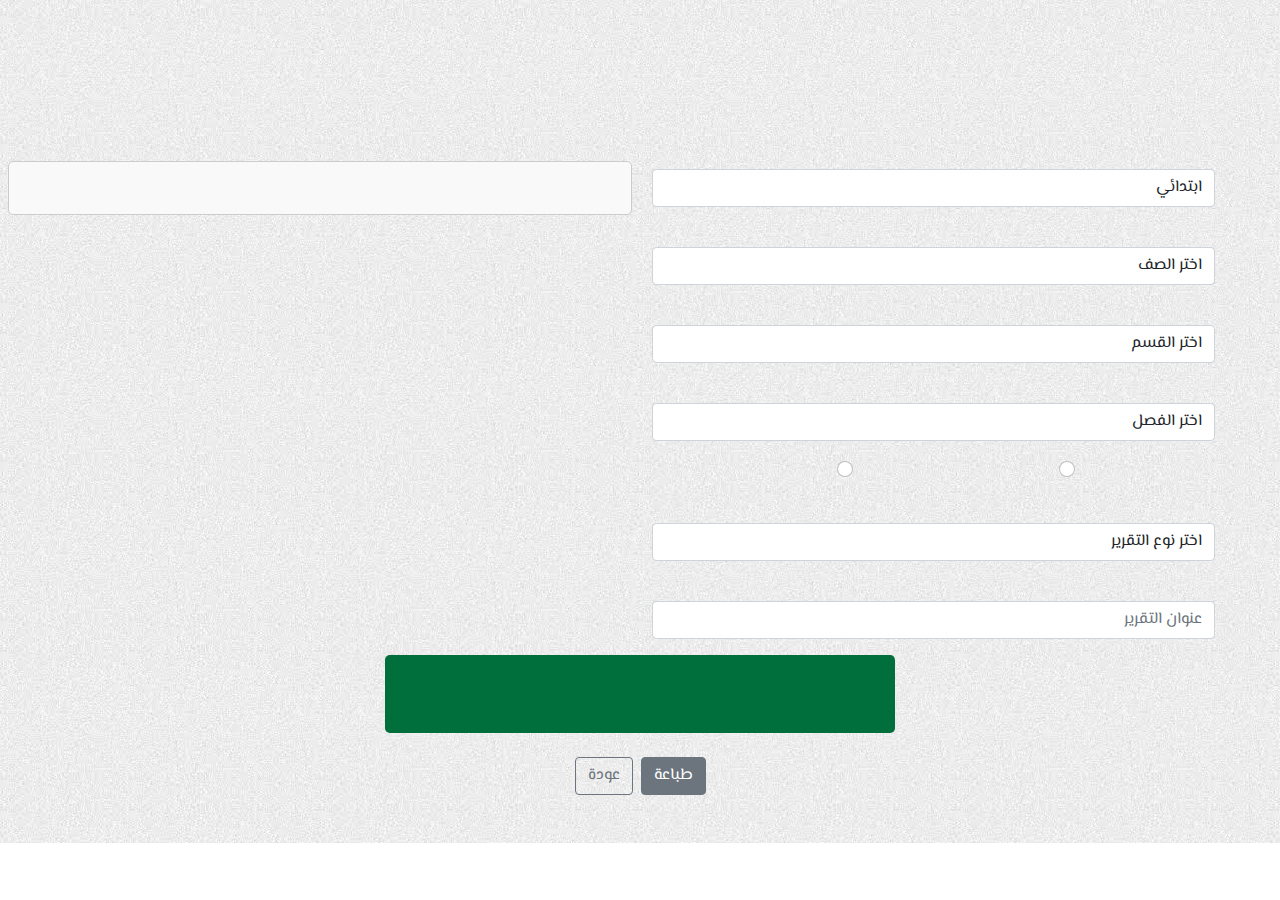
<file: student-reports.html>
<!DOCTYPE html>
<html lang="ar" dir="rtl">
  <head>
    <meta charset="UTF-8" />
    <meta name="viewport" content="width=device-width, initial-scale=1.0" />
    <link rel="stylesheet" href="./css/bootstrap.min.css" />
    <link rel="icon" href="./img/favicon.ico" />
    <link rel="preconnect" href="https://fonts.googleapis.com" />
    <link rel="preconnect" href="https://fonts.gstatic.com" crossorigin />
    <link
      href="https://fonts.googleapis.com/css2?family=El+Messiri:wght@400..700&family=Inter:wght@100..900&display=swap"
      rel="stylesheet"
    />
    <link
      rel="stylesheet"
      href="https://cdnjs.cloudflare.com/ajax/libs/font-awesome/4.7.0/css/font-awesome.min.css"
    />
    <link rel="stylesheet" href="./css/student-info.css" />
    <title>تقارير الطلاب</title>
  </head>
  <body>
    <section class="student-reports py-5">
      <div class="container custom-container">
        <h4 class="text-center mb-5">تقارير الطلاب</h4>

        <form action="" id="studentReports">
          <div class="row">
            <!-- Left Column -->
            <div class="col-12 col-md-6">
              <!-- المرحلة -->
              <div class="form-group mb-3">
                <div class="form-group row">
                  <div
                    class="col-2 col-lg-1 text-center d-flex align-items-end justify-content-center"
                  >
                    <label for="learning-stage">
                      <i class="fa fa-flag fa-2x" aria-hidden="true"></i>
                    </label>
                  </div>

                  <div class="col-10 col-lg-11">
                    <label for="learning-stage"> المرحلة </label>
                    <select
                      type="text"
                      class="form-control"
                      id="learning-stage"
                      aria-describedby="learning-stage"
                      placeholder="المرحلة الدراسية"
                      required
                    >
                      <option value="" disabled>اختر المرحلة من القائمة</option>
                      <option selected value="ابتدائي">ابتدائي</option>
                      <option value="متوسط">متوسط</option>
                    </select>

                    <div class="invalid-feedback">
                      يرجى اختيار المرحلة الدراسية.
                    </div>
                  </div>
                </div>
              </div>

              <!-- اسم الفصل -->
              <div class="form-group mb-3">
                <div class="form-group row">
                  <div
                    class="col-2 col-lg-1 text-center d-flex align-items-end justify-content-center"
                  >
                    <label for="school-class">
                      <i
                        class="fa fa-graduation-cap fa-2x"
                        aria-hidden="true"
                      ></i>
                    </label>
                  </div>

                  <div class="col-10 col-lg-11">
                    <label for="school-class"> الصف </label>
                    <select
                      type="text"
                      class="form-control"
                      id="school-class"
                      aria-describedby="school-class"
                      placeholder="الصف"
                      required
                      onchange="updateStudentInfo()"
                    >
                      <option value="" disabled selected>اختر الصف</option>
                      <option value="class4" data-student-count="83">
                        الرابع الإبتدائي
                      </option>
                      <option value="class5" data-student-count="75">
                        الخامس الإبتدائي
                      </option>
                      <option value="class6" data-student-count="60">
                        السادس الإبتدائي
                      </option>
                    </select>

                    <div class="invalid-feedback">يرجى اختيار الصف.</div>
                  </div>
                </div>
              </div>

              <!-- اسم القسم -->
              <div class="form-group mb-3">
                <div class="form-group row">
                  <div
                    class="col-2 col-lg-1 text-center d-flex align-items-end justify-content-center"
                  >
                    <label for="department">
                      <i class="fa fa-sitemap fa-2x" aria-hidden="true"></i>
                    </label>
                  </div>

                  <div class="col-10 col-lg-11">
                    <label for="department"> القسم </label>
                    <select
                      type="text"
                      class="form-control"
                      id="department"
                      aria-describedby="department"
                      placeholder="القسم"
                      required
                    >
                      <option value="" selected>اختر القسم</option>
                      <option value="boys-dep">
                        عام بنين - We can Mc Graw Hill
                      </option>
                    </select>

                    <div class="invalid-feedback">يرجى اختيار القسم.</div>
                  </div>
                </div>
              </div>

              <!-- اسم الفصل -->
              <div class="form-group mb-3">
                <div class="form-group row">
                  <div
                    class="col-2 col-lg-1 text-center d-flex align-items-end justify-content-center"
                  >
                    <label for="school-class-number">
                      <i class="fa fa-users fa-2x" aria-hidden="true"></i>
                    </label>
                  </div>

                  <div class="col-10 col-lg-11">
                    <label for="school-class-number"> الفصل </label>
                    <select
                      type="text"
                      class="form-control"
                      id="school-class-number"
                      aria-describedby="school-class-number"
                      placeholder="الفصل"
                      required
                    >
                      <option value="" selected>اختر الفصل</option>
                      <option value="1">1</option>
                      <option value="2">2</option>
                      <option value="3">3</option>
                      <option value="4">4</option>
                    </select>

                    <div class="invalid-feedback">يرجى اختيار الفصل.</div>
                  </div>
                </div>
              </div>

              <!-- الفهرسة -->
              <div class="form-group my-3">
                <div class="form-group row mb-2">
                  <div class="col-12 col-lg-12 row d-flex align-items-center">
                    <div class="col-4 form-check form-check-inline">
                      <input
                        class="form-check-input"
                        type="radio"
                        name="sortBy"
                        id="sortByName"
                        value="sortByName"
                        required
                      />
                      <label class="form-check-label" for="sortByName"
                        >فهرسة بالاسم</label
                      >
                    </div>

                    <div class="col-4 form-check form-check-inline">
                      <input
                        class="form-check-input"
                        type="radio"
                        name="sortBy"
                        id="sortByClass"
                        value="sortByClass"
                        required
                      />
                      <label class="form-check-label" for="sortByClass"
                        >فهرسة بالفصل</label
                      >
                    </div>
                  </div>
                </div>
              </div>

              <!-- نوع التقرير -->
              <div class="form-group mb-3">
                <div class="form-group row">
                  <div
                    class="col-2 col-lg-1 text-center d-flex align-items-end justify-content-center"
                  >
                    <label for="reportType">
                      <i class="fa fa-file-o fa-2x" aria-hidden="true"></i>
                    </label>
                  </div>

                  <div class="col-10 col-lg-11">
                    <label for="reportType"> نوع التقرير </label>
                    <select
                      type="text"
                      class="form-control"
                      id="reportType"
                      aria-describedby="reportType"
                      placeholder="نوع التقرير"
                      required
                    >
                      <option value="" selected>اختر نوع التقرير</option>
                      <option value="1">1</option>
                      <option value="2">2</option>
                      <option value="3">3</option>
                      <option value="4">4</option>
                    </select>

                    <div class="invalid-feedback">يرجى اختيار نوع التقرير.</div>
                  </div>
                </div>
              </div>

              <!-- اسم التقرير -->
              <div class="form-group mb-3">
                <div class="form-group row">
                  <div
                    class="col-2 col-lg-1 text-center d-flex align-items-end justify-content-center"
                  >
                    <label for="reportName">
                      <i class="fa fa-file fa-2x" aria-hidden="true"></i>
                    </label>
                  </div>

                  <div class="col-10 col-lg-11">
                    <label for="reportName"> عنوان التقرير </label>
                    <input
                      type="text"
                      class="form-control"
                      id="reportName"
                      aria-describedby="reportName"
                      placeholder="عنوان التقرير"
                      required
                    />

                    <div class="invalid-feedback">
                      يرجى إدخال عنوان التقرير.
                    </div>
                  </div>
                </div>
              </div>
            </div>

            <!-- Right Column -->
            <div class="col-12 col-md-6">
              <!-- قائمة الطلاب -->
              <div class="form-group mb-3">
                <div class="row">
                  <div class="col-12 p-2 py-3">
                    <div
                      id="student-list-container"
                      class="student-list-container"
                    >
                      <div class="d-flex justify-content-between">
                        <h5 id="student-count">الطلاب: --</h5>
                        <div id="select-all-container" class="d-none mb-2">
                          <input
                            type="checkbox"
                            id="select-all"
                            class="me-2"
                            onchange="selectAllStudents()"
                          />
                          <label for="select-all">تحديد الكل</label>
                        </div>
                      </div>
                      <div id="student-list"></div>
                    </div>
                  </div>
                </div>
              </div>
            </div>
          </div>

          <!-- Output Options (Grouped Buttons) -->
          <div class="container">
            <div class="d-flex justify-content-center">
              <div class="form-group mb-3">
                <div class="output-options rounded-3">
                  <div class="btn-group btn-group-toggle" data-toggle="buttons">
                    <label class="btn btn-outline-light">
                      <input
                        type="radio"
                        name="outputFormat"
                        id="excelOption"
                        autocomplete="off"
                        checked
                      />
                      Excel
                    </label>
                    <label class="btn btn-outline-light">
                      <input
                        type="radio"
                        name="outputFormat"
                        id="pdfOption"
                        autocomplete="off"
                      />
                      PDF
                    </label>
                  </div>

                  <div class="btn-group btn-group-toggle" data-toggle="buttons">
                    <label class="btn btn-outline-light">
                      <input
                        type="radio"
                        name="viewOption"
                        id="viewReport"
                        autocomplete="off"
                        checked
                      />
                      عرض التقرير
                    </label>
                    <label class="btn btn-outline-light">
                      <input
                        type="radio"
                        name="viewOption"
                        id="viewInNewPage"
                        autocomplete="off"
                      />
                      عرض في صفحة جديدة
                    </label>
                  </div>
                </div>
              </div>
            </div>
          </div>

          <div class="text-center d-flex justify-content-center gap-2 mt-2">
            <button type="submit" class="btn btn-secondary">طباعة</button>
            <a
              href="https://www.s204105.com/default.aspx"
              class="btn btn-outline-secondary"
              >عودة</a
            >
          </div>
        </form>
      </div>
    </section>

    <script>
      const students = {
        class4: ["الطالب 1", "الطالب 2", "الطالب 3", "الطالب 4", "الطالب 5", "الطالب 6", "الطالب 7", "الطالب 8", "الطالب 9", "الطالب 10"],
        class5: ["الطالب 11", "الطالب 12", "الطالب 13", "الطالب 14", "الطالب 15", "الطالب 16", "الطالب 17", "الطالب 18", "الطالب 19", "الطالب 20"],
        class6: ["الطالب 21", "الطالب 22", "الطالب 23", "الطالب 24", "الطالب 25", "الطالب 26", "الطالب 27", "الطالب 28", "الطالب 29", "الطالب 30"],
      };

      function updateStudentInfo() {
        const schoolClassSelect = document.getElementById('school-class');
        const selectedOption = schoolClassSelect.options[schoolClassSelect.selectedIndex];
        const studentCount = selectedOption.getAttribute('data-student-count');
        const selectedClass = schoolClassSelect.value;

        // Update student count
        document.getElementById('student-count').innerText = `عدد طلاب الصف: ${studentCount}`;

        // Show the "Select All" checkbox
        document.getElementById('select-all-container').classList.remove('d-none');

        // Generate student list
        const studentListContainer = document.getElementById('student-list');
        studentListContainer.innerHTML = ''; // Clear previous list

        students[selectedClass].forEach((student, index) => {
          const studentItem = document.createElement('div');
          studentItem.className = 'student-list-item';
          studentItem.innerHTML = `
            <label for="student-${index}">
              <input type="checkbox" id="student-${index}" class="student-checkbox" />
              ${student}
            </label>
          `;
          studentListContainer.appendChild(studentItem);
        });
      }

      function selectAllStudents() {
        const selectAllCheckbox = document.getElementById('select-all');
        const studentCheckboxes = document.querySelectorAll('.student-checkbox');

        studentCheckboxes.forEach(checkbox => {
          checkbox.checked = selectAllCheckbox.checked;
        });
      }
    </script>

    <script src="https://cdn.jsdelivr.net/npm/@popperjs/core@2.10.2/dist/umd/popper.min.js"></script>
    <script src="https://cdn.jsdelivr.net/npm/bootstrap@5.1.3/dist/js/bootstrap.min.js"></script>
  </body>
</html>
</file>
<file: main.css>
* {
  font-family: "El Messiri";
}

html {
  scroll-behavior: smooth;
}

.navbar {
  font-size: 120%;
}

.carousel-item {
  height: 65vh;
  min-height: 350px;
  background: no-repeat center center scroll;
  -webkit-background-size: cover;
  -moz-background-size: cover;
  -o-background-size: cover;
  background-size: cover;
}

/* photo section */
.photo-section img {
  transform: scaleX(-1);
}

/* bank section */
.bank-section {
  font-size: 150%;
}

.ribbon {
  position: absolute;
  color: #fff;
  background: #f00;
  box-shadow: 0 0 0 999px #f00;
  clip-path: inset(0 -100%);
}

.ribbon-left {
  inset: 0 auto auto 0;
  transform-origin: 100% 0;
  transform: translate(-29.3%) rotate(-45deg);
}

/* print bills section */
.print-bills-section .print-download a {
  color: #000;
  transition: all 0.3s;
}

.print-bills-section .print-download a:hover {
  color: #6c757d;
}

/* notes section */
.notes-section {
  font-size: 120%;
}

/* websites section */
.websites-section {
  direction: rtl;
  font-size: 120%;
}

.websites-section .card-margin {
  margin-bottom: 1.8.websites-section 5rem;
}

.websites-section .card {
  min-height: 100%;
  border: 0;
  box-shadow: 0px 0px 10px 0px rgba(82, 63, 105, 0.1);
  -webkit-box-shadow: 0px 0px 10px 0px rgba(82, 63, 105, 0.1);
  -moz-box-shadow: 0px 0px 10px 0px rgba(82, 63, 105, 0.1);
  -ms-box-shadow: 0px 0px 10px 0px rgba(82, 63, 105, 0.1);
}

.websites-section .card {
  position: relative;
  display: flex;
  flex-direction: column;
  min-width: 0;
  word-wrap: break-word;
  background-color: #ffffff;
  background-clip: border-box;
  border: 1px solid #e6e4e9;
  border-radius: 8px;
}

.websites-section .card .card-header.no-border {
  border: 0;
}

.websites-section .card .card-header {
  background: none;
  padding: 0 0.9375rem;
  font-weight: 500;
  display: flex;
  align-items: center;
  min-height: 50px;
}

.websites-section .card-header:first-child {
  border-radius: calc(8px - 1px) calc(8px - 1px) 0 0;
}

.websites-section .widget-49 .widget-49-title-wrapper {
  display: flex;
  align-items: center;
}

.websites-section .widget-49 .widget-49-title-wrapper .widget-49-date-primary {
  display: flex;
  align-items: center;
  justify-content: center;
  flex-direction: column;
  background-color: #edf1fc;
  width: 4rem;
  height: 4rem;
  border-radius: 50%;
}

.websites-section
  .widget-49
  .widget-49-title-wrapper
  .widget-49-date-primary
  .widget-49-date-day {
  color: #4e73e5;
  font-weight: 500;
  font-size: 1.5rem;
  line-height: 1;
}

.websites-section
  .widget-49
  .widget-49-title-wrapper
  .widget-49-date-primary
  .widget-49-date-month {
  color: #4e73e5;
  line-height: 1;
  font-size: 1rem;
  text-transform: uppercase;
}

.websites-section
  .widget-49
  .widget-49-title-wrapper
  .widget-49-date-secondary {
  display: flex;
  align-items: center;
  justify-content: center;
  flex-direction: column;
  background-color: #fcfcfd;
  width: 4rem;
  height: 4rem;
  border-radius: 50%;
}

.websites-section
  .widget-49
  .widget-49-title-wrapper
  .widget-49-date-secondary
  .widget-49-date-day {
  color: #dde1e9;
  font-weight: 500;
  font-size: 1.5rem;
  line-height: 1;
}

.websites-section
  .widget-49
  .widget-49-title-wrapper
  .widget-49-date-secondary
  .widget-49-date-month {
  color: #dde1e9;
  line-height: 1;
  font-size: 1rem;
  text-transform: uppercase;
}

.websites-section .widget-49 .widget-49-title-wrapper .widget-49-date-success {
  display: flex;
  align-items: center;
  justify-content: center;
  flex-direction: column;
  background-color: #e8faf8;
  width: 4rem;
  height: 4rem;
  border-radius: 50%;
}

.websites-section
  .widget-49
  .widget-49-title-wrapper
  .widget-49-date-success
  .widget-49-date-day {
  color: #17d1bd;
  font-weight: 500;
  font-size: 1.5rem;
  line-height: 1;
}

.websites-section
  .widget-49
  .widget-49-title-wrapper
  .widget-49-date-success
  .widget-49-date-month {
  color: #17d1bd;
  line-height: 1;
  font-size: 1rem;
  text-transform: uppercase;
}

.websites-section .widget-49 .widget-49-title-wrapper .widget-49-date-info {
  display: flex;
  align-items: center;
  justify-content: center;
  flex-direction: column;
  background-color: #ebf7ff;
  width: 4rem;
  height: 4rem;
  border-radius: 50%;
}

.websites-section
  .widget-49
  .widget-49-title-wrapper
  .widget-49-date-info
  .widget-49-date-day {
  color: #36afff;
  font-weight: 500;
  font-size: 1.5rem;
  line-height: 1;
}

.websites-section
  .widget-49
  .widget-49-title-wrapper
  .widget-49-date-info
  .widget-49-date-month {
  color: #36afff;
  line-height: 1;
  font-size: 1rem;
  text-transform: uppercase;
}

.websites-section .widget-49 .widget-49-title-wrapper .widget-49-date-warning {
  display: flex;
  align-items: center;
  justify-content: center;
  flex-direction: column;
  background-color: floralwhite;
  width: 4rem;
  height: 4rem;
  border-radius: 50%;
}

.websites-section
  .widget-49
  .widget-49-title-wrapper
  .widget-49-date-warning
  .widget-49-date-day {
  color: #ffc868;
  font-weight: 500;
  font-size: 1.5rem;
  line-height: 1;
}

.websites-section
  .widget-49
  .widget-49-title-wrapper
  .widget-49-date-warning
  .widget-49-date-month {
  color: #ffc868;
  line-height: 1;
  font-size: 1rem;
  text-transform: uppercase;
}

.websites-section .widget-49 .widget-49-title-wrapper .widget-49-date-danger {
  display: flex;
  align-items: center;
  justify-content: center;
  flex-direction: column;
  background-color: #feeeef;
  width: 4rem;
  height: 4rem;
  border-radius: 50%;
}

.websites-section
  .widget-49
  .widget-49-title-wrapper
  .widget-49-date-danger
  .widget-49-date-day {
  color: #f95062;
  font-weight: 500;
  font-size: 1.5rem;
  line-height: 1;
}

.websites-section
  .widget-49
  .widget-49-title-wrapper
  .widget-49-date-danger
  .widget-49-date-month {
  color: #f95062;
  line-height: 1;
  font-size: 1rem;
  text-transform: uppercase;
}

.websites-section .widget-49 .widget-49-title-wrapper .widget-49-date-light {
  display: flex;
  align-items: center;
  justify-content: center;
  flex-direction: column;
  background-color: #fefeff;
  width: 4rem;
  height: 4rem;
  border-radius: 50%;
}

.websites-section
  .widget-49
  .widget-49-title-wrapper
  .widget-49-date-light
  .widget-49-date-day {
  color: #f7f9fa;
  font-weight: 500;
  font-size: 1.5rem;
  line-height: 1;
}

.websites-section
  .widget-49
  .widget-49-title-wrapper
  .widget-49-date-light
  .widget-49-date-month {
  color: #f7f9fa;
  line-height: 1;
  font-size: 1rem;
  text-transform: uppercase;
}

.websites-section .widget-49 .widget-49-title-wrapper .widget-49-date-dark {
  display: flex;
  align-items: center;
  justify-content: center;
  flex-direction: column;
  background-color: #ebedee;
  width: 4rem;
  height: 4rem;
  border-radius: 50%;
}

.websites-section
  .widget-49
  .widget-49-title-wrapper
  .widget-49-date-dark
  .widget-49-date-day {
  color: #394856;
  font-weight: 500;
  font-size: 1.5rem;
  line-height: 1;
}

.websites-section
  .widget-49
  .widget-49-title-wrapper
  .widget-49-date-dark
  .widget-49-date-month {
  color: #394856;
  line-height: 1;
  font-size: 1rem;
  text-transform: uppercase;
}

.websites-section .widget-49 .widget-49-title-wrapper .widget-49-date-base {
  display: flex;
  align-items: center;
  justify-content: center;
  flex-direction: column;
  background-color: #f0fafb;
  width: 4rem;
  height: 4rem;
  border-radius: 50%;
}

.websites-section
  .widget-49
  .widget-49-title-wrapper
  .widget-49-date-base
  .widget-49-date-day {
  color: #68cbd7;
  font-weight: 500;
  font-size: 1.5rem;
  line-height: 1;
}

.websites-section
  .widget-49
  .widget-49-title-wrapper
  .widget-49-date-base
  .widget-49-date-month {
  color: #68cbd7;
  line-height: 1;
  font-size: 1rem;
  text-transform: uppercase;
}

.websites-section .widget-49 .widget-49-title-wrapper .widget-49-meeting-info {
  display: flex;
  flex-direction: column;
  margin-left: 1rem;
}

.websites-section
  .widget-49
  .widget-49-title-wrapper
  .widget-49-meeting-info
  .widget-49-pro-title {
  color: #3c4142;
  font-size: 14px;
}

.websites-section
  .widget-49
  .widget-49-title-wrapper
  .widget-49-meeting-info
  .widget-49-meeting-time {
  color: #b1bac5;
  font-size: 13px;
}

.websites-section .widget-49 .widget-49-meeting-points {
  font-weight: 400;
  font-size: 14px;
  margin-top: 0.5rem;
}

.websites-section .widget-49 .widget-49-meeting-points .widget-49-meeting-item {
  display: list-item;
  color: #727686;
}

.websites-section
  .widget-49
  .widget-49-meeting-points
  .widget-49-meeting-item
  span {
  margin-left: 0.5rem;
}

.websites-section .widget-49 .widget-49-meeting-action {
  text-align: right;
}

.websites-section .widget-49 .widget-49-meeting-action a {
  text-transform: uppercase;
}

/* programs */
.programs-section {
}

.programs-section .version-style {
  font-size: 14px;
}

.programs-section .stage-style {
  font-size: 16px;
}
</file>
<file: css/student-info.css>
* {
  font-family: "El Messiri";
}

html {
  scroll-behavior: smooth;
}

.school-info,
.student-reports {
  background-color: #ffeada;
  background-image: url("../img/bg.jpg");
}

.student-list-container {
  max-height: 400px;
  overflow-y: auto;
  border: 1px solid #ccc;
  padding: 10px;
  border-radius: 5px;
  background-color: #f9f9f9;
}
.student-list-item {
  display: flex;
  align-items: center;
  padding: 5px 0;
}
.student-list-item input {
  margin-left: 10px;
}

.custom-container {
  max-width: 100%;
  margin-top: 20px;
}
.student-list-container {
  max-height: 400px;
  overflow-y: auto;
  border: 1px solid #ccc;
  padding: 10px;
  border-radius: 5px;
  background-color: #f9f9f9;
}
.student-list-item {
  display: flex;
  align-items: center;
  padding: 5px 0;
}
.student-list-item input {
  margin-left: 10px;
}
.btn-group-toggle .btn {
  margin: 5px;
  border-radius: 0;
}
.output-options {
  background-color: #006f3c;
  color: white;
  padding: 10px;
  text-align: center;
}
.output-options label {
  margin: 0 10px;
}
.output-options .btn-group {
  margin-top: 10px;
}

/* Animation keyframes for fading in */
@keyframes fadeIn {
  from {
    opacity: 0;
    transform: translateY(20px);
  }
  to {
    opacity: 1;
    transform: translateY(0);
  }
}

/* Animation keyframes for fading in with slide down effect */
@keyframes fadeInSlideDown {
  from {
    opacity: 0;
    transform: translateY(-20px);
  }
  to {
    opacity: 1;
    transform: translateY(0);
  }
}

/* Apply animation to the page header */
h4.text-center {
  opacity: 0; /* Start with a hidden header */
  animation: fadeInSlideDown 1s ease forwards;
}

/* Apply animation to the page header */
h5 {
  opacity: 0; /* Start with a hidden header */
  animation: fadeInSlideDown 1s ease forwards;
}

/* Apply animation to form labels */
form#schoolInfo label,
form#studentReports label {
  opacity: 0; /* Start with hidden labels */
  animation: fadeIn 1s ease forwards;
}

/* Specific delays for each row or you can customize as per your design */
form#schoolInfo .form-group:nth-child(1) label,
form#studentReports .form-group:nth-child(1) label {
  animation-delay: 0.3s;
}
form#schoolInfo .form-group:nth-child(2) label,
form#studentReports .form-group:nth-child(2) label {
  animation-delay: 0.6s;
}
form#schoolInfo .form-group:nth-child(3) label,
form#studentReports .form-group:nth-child(3) label {
  animation-delay: 0.9s;
}
form#schoolInfo .form-group:nth-child(4) label,
form#studentReports .form-group:nth-child(4) label {
  animation-delay: 1.2s;
}
</file>
<file: css/login.css>
* {
  font-family: "El Messiri";
}

html {
  scroll-behavior: smooth;
}

/* header section style */
.login-header {
  height: 30vh;
}

.login-header img {
  max-height: 180px;
  max-width: 100%;
  object-fit: cover;
}

.login-header .container,
.login-header .row {
  height: 100%;
}

/* form section style */
.login-form {
  height: 65vh;
}

.login-form .register-link a {
  color: #000;
  transition: all 0.3s;
}

.login-form .register-link a:hover {
  color: #6c757d;
}

.login-form .show-password {
  position: absolute;
  left: 24px;
  top: 50%;
  transform: translateY(-50%);
  cursor: pointer;
}

/* footer section style */
.footer-login {
  height: 5vh;
}
</file>
<file: css/main-page.css>
* {
  font-family: "El Messiri";
}

html {
  scroll-behavior: smooth;
}

/* header section style */
.main-page-header {
  height: 20vh;
}

.main-page-header img {
  max-height: 60px;
  max-width: 100%;
  object-fit: cover;
}

.main-page-header .container,
.main-page-header .row {
  height: 100%;
}

/* main page section */
.control-section-main-page {
  background-color: #ffeada;
  background-image: url("../img/bg.jpg");
  height: calc(100vh - 20vh - 40px);
}

.control-section-main-page .link-control-container {
  max-width: 60%;
}

.control-section-main-page .info-popup-toggler {
  position: absolute;
  left: 0;
  top: 0;
}

.modal button.close {
  background-color: transparent;
  border: none;
}

@media (max-width: 767.98px) {
  .main-page-header {
    height: auto;
  }

  .control-section-main-page {
    height: auto;
  }
}

@media (min-width: 720px) and (max-width: 985px) {
  .link-control-container {
    max-width: 30% !important;
  }
}
</file>
<file: css/register.css>
* {
  font-family: "El Messiri";
}

html {
  scroll-behavior: smooth;
}

/* header section style */
.register-header {
  height: 30vh;
}

.register-header img {
  max-height: 180px;
  max-width: 100%;
  object-fit: cover;
}

.register-header .container,
.register-header .row {
  height: 100%;
}

/* register form section */
.register-from {
  background-color: #ffeada;
  background-image: url("../img/bg.jpg");
}

* {
  font-family: "El Messiri";
}

html {
  scroll-behavior: smooth;
}

.register-from {
  background-color: #ffeada;
}

/* Animation keyframes for fading in */
@keyframes fadeIn {
  from {
    opacity: 0;
    transform: translateY(20px);
  }
  to {
    opacity: 1;
    transform: translateY(0);
  }
}

/* Animation keyframes for fading in with slide down effect */
@keyframes fadeInSlideDown {
  from {
    opacity: 0;
    transform: translateY(-20px);
  }
  to {
    opacity: 1;
    transform: translateY(0);
  }
}

/* Apply animation to the page header */
h4.text-center,
h5.my-2 {
  opacity: 0; /* Start with a hidden header */
  animation: fadeInSlideDown 1s ease forwards;
}

/* Apply animation to form labels */
form#registerForm label,
form#registerForm input,
form#registerForm select,
form#registerForm .form-check-label {
  opacity: 0; /* Start with hidden labels and inputs */
  animation: fadeIn 1s ease forwards;
}

/* Specific delays for each row or you can customize as per your design */
form#registerForm .form-group:nth-child(1) label,
form#registerForm .form-group:nth-child(1) input,
form#registerForm .form-group:nth-child(1) select,
form#registerForm .form-group:nth-child(1) .form-check-label {
  animation-delay: 0.3s;
}
form#registerForm .form-group:nth-child(2) label,
form#registerForm .form-group:nth-child(2) input,
form#registerForm .form-group:nth-child(2) select,
form#registerForm .form-group:nth-child(2) .form-check-label {
  animation-delay: 0.6s;
}
form#registerForm .form-group:nth-child(3) label,
form#registerForm .form-group:nth-child(3) input,
form#registerForm .form-group:nth-child(3) select,
form#registerForm .form-group:nth-child(3) .form-check-label {
  animation-delay: 0.9s;
}
form#registerForm .form-group:nth-child(4) label,
form#registerForm .form-group:nth-child(4) input,
form#registerForm .form-group:nth-child(4) select,
form#registerForm .form-group:nth-child(4) .form-check-label {
  animation-delay: 1.2s;
}
</file>
<file: css/school-info.css>
* {
  font-family: "El Messiri";
}

html {
  scroll-behavior: smooth;
}

.school-info {
  background-color: #ffeada;
  background-image: url("../img/bg.jpg");
}

/* Animation keyframes for fading in */
@keyframes fadeIn {
  from {
    opacity: 0;
    transform: translateY(20px);
  }
  to {
    opacity: 1;
    transform: translateY(0);
  }
}

/* Animation keyframes for fading in with slide down effect */
@keyframes fadeInSlideDown {
  from {
    opacity: 0;
    transform: translateY(-20px);
  }
  to {
    opacity: 1;
    transform: translateY(0);
  }
}

/* Apply animation to the page header */
h4.text-center {
  opacity: 0; /* Start with a hidden header */
  animation: fadeInSlideDown 1s ease forwards;
}

/* Apply animation to form labels */
form#schoolInfo label {
  opacity: 0; /* Start with hidden labels */
  animation: fadeIn 1s ease forwards;
}

/* Specific delays for each row or you can customize as per your design */
form#schoolInfo .form-group:nth-child(1) label {
  animation-delay: 0.3s;
}
form#schoolInfo .form-group:nth-child(2) label {
  animation-delay: 0.6s;
}
form#schoolInfo .form-group:nth-child(3) label {
  animation-delay: 0.9s;
}
form#schoolInfo .form-group:nth-child(4) label {
  animation-delay: 1.2s;
}
</file>
